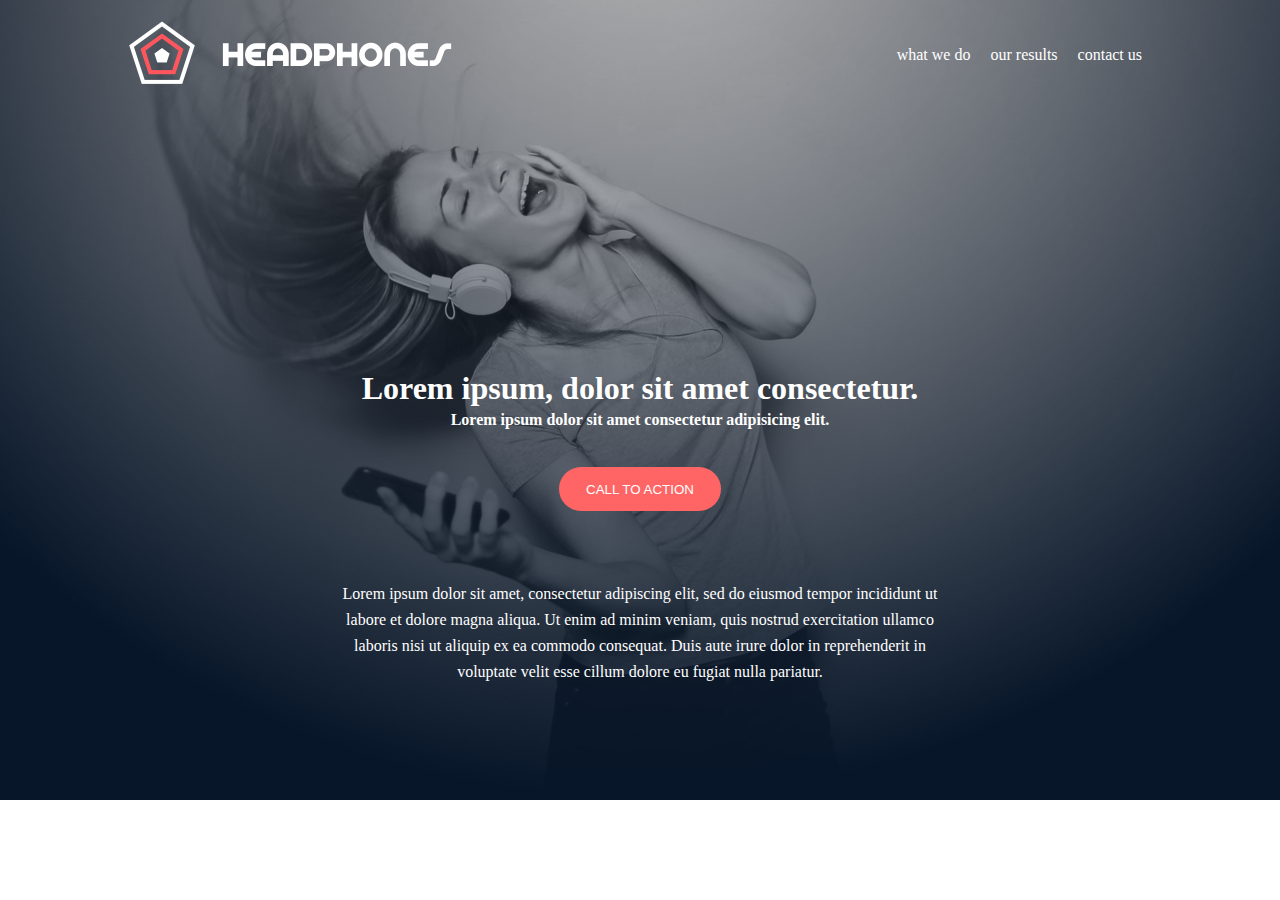
<file: headphones/0-index.html>
<!DOCTYPE html>
<html lang="en">

<head>
    <meta charset="UTF-8">
    <meta name="viewport" content="width=device-width, initial-scale=1.0">
    <title>Document</title>
    <link rel="stylesheet" href="0-styles.css">
</head>

<body class="body">
    <div class="parent-container">
        <header class="comtainer">
            <div class="headerdiv">
                <span class="headponesspan"><img src="./images/logo_headphones.png" alt=""></span>
                <span class="ulspan">
                    <ul>
                        <li><a href="#whatwedo">what we do</a></li>
                        <li><a href="#ourresults">our results</a></li>
                        <li><a href="#contactus">contact us</a></li>
                    </ul>
                </span>
            </div> <br>
            <div class="headermain">
                <h1 class="loremh1">Lorem ipsum, dolor sit amet consectetur. </h1>
                <p class="loremp">Lorem ipsum dolor sit amet consectetur adipisicing elit. </p> <br>
                <button class="callforaction">CALL TO ACTION</button>
                <p class="loremnote">Lorem ipsum dolor sit amet, consectetur adipiscing elit, sed do eiusmod tempor
                    incididunt ut <br>labore et dolore magna aliqua. Ut enim ad minim veniam, quis nostrud exercitation
                    ullamco <br>laboris nisi ut aliquip ex ea commodo consequat. Duis aute irure dolor in reprehenderit
                    in <br> voluptate velit esse cillum dolore eu fugiat nulla pariatur.</p>
            </div>
        </header>
    </div>
</body>

</html>
</file>
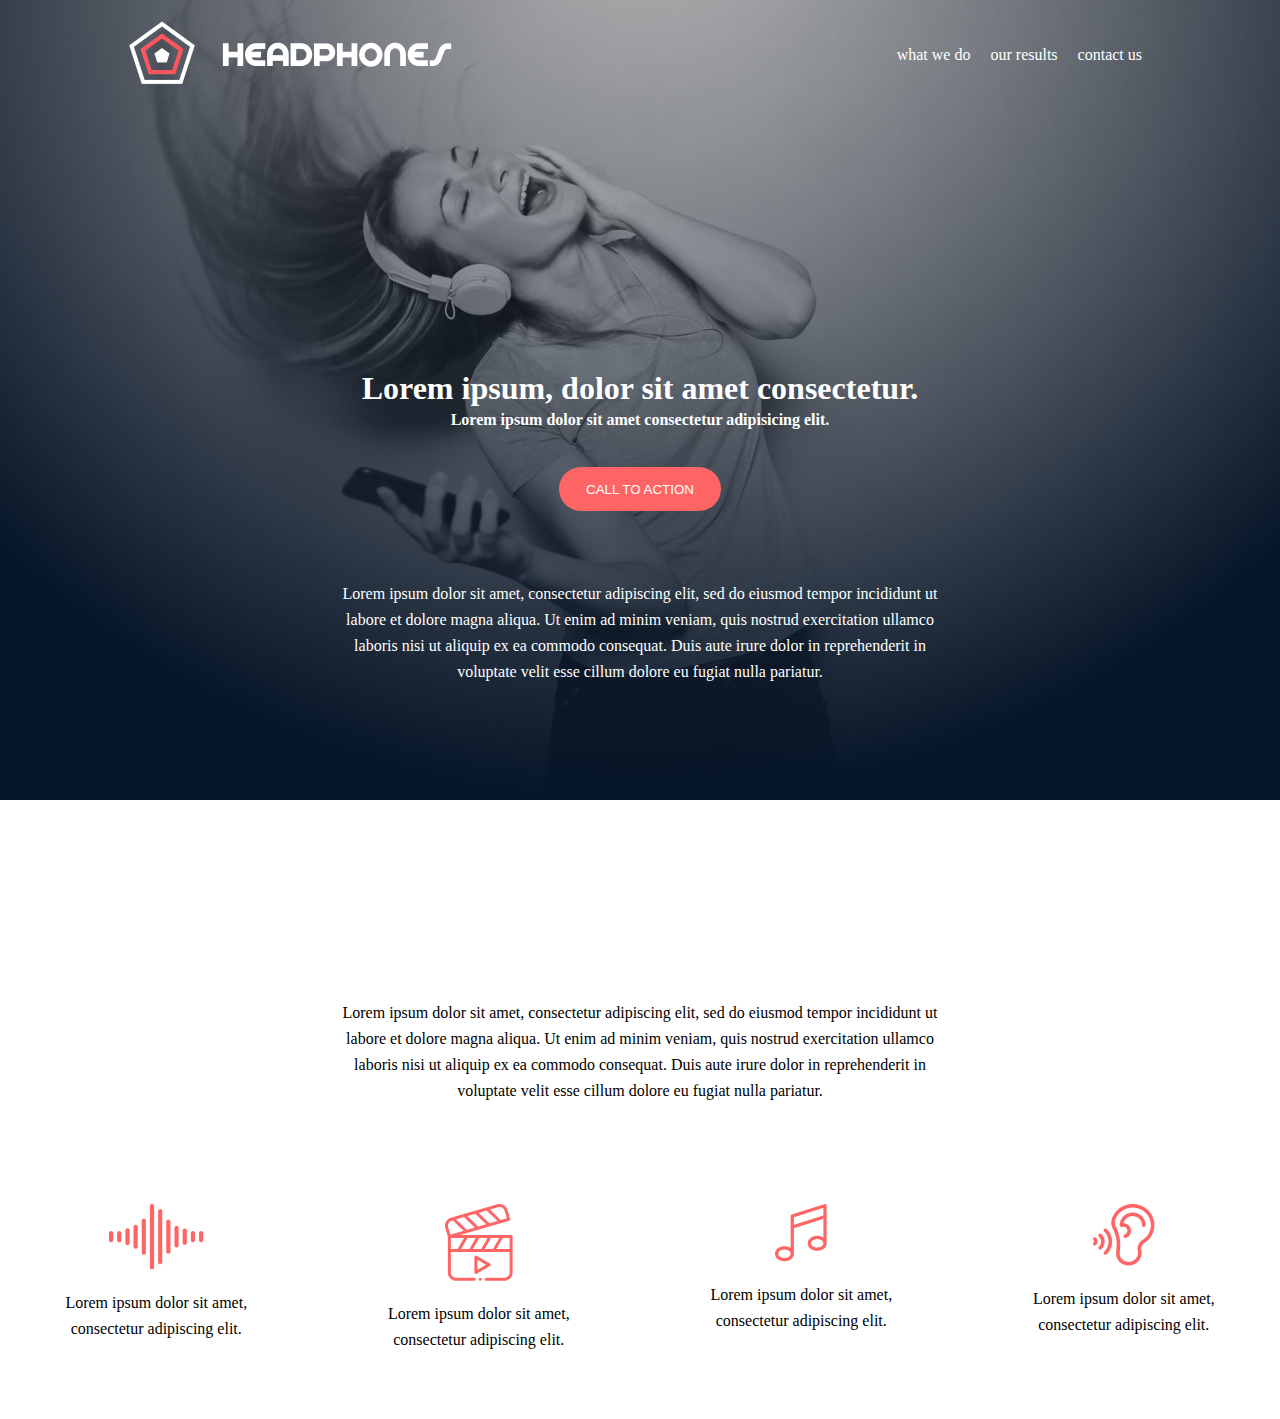
<file: headphones/1-index.html>
<!DOCTYPE html>
<html lang="en">

<head>
    <meta charset="UTF-8">
    <meta name="viewport" content="width=device-width, initial-scale=1.0">
    <title>Document</title>
    <link rel="stylesheet" href="1-styles.css">
</head>

<body class="body">
    <div class="parent-container">
        <header class="comtainer">
            <div class="headerdiv">
                <span class="headponesspan"><img src="./images/logo_headphones.png" alt=""></span>
                <span class="ulspan">
                    <ul>
                        <li><a href="#whatwedo">what we do</a></li>
                        <li><a href="#ourresults">our results</a></li>
                        <li><a href="#contactus">contact us</a></li>
                    </ul>
                </span>
            </div> <br>
            <div class="headermain">
                <h1 class="loremh1">Lorem ipsum, dolor sit amet consectetur. </h1>
                <p class="loremp">Lorem ipsum dolor sit amet consectetur adipisicing elit. </p> <br>
                <button class="callforaction">CALL TO ACTION</button>
                <p class="loremnote">Lorem ipsum dolor sit amet, consectetur adipiscing elit, sed do eiusmod tempor
                    incididunt ut <br>labore et dolore magna aliqua. Ut enim ad minim veniam, quis nostrud exercitation
                    ullamco <br>laboris nisi ut aliquip ex ea commodo consequat. Duis aute irure dolor in reprehenderit
                    in <br> voluptate velit esse cillum dolore eu fugiat nulla pariatur.</p>
            </div>
        </header>

        <section class="whatwedo" id="whatwedo">
            <p class="loremwhatwedo">Lorem ipsum dolor sit amet, consectetur adipiscing elit, sed do eiusmod tempor
                incididunt ut <br>labore et dolore magna aliqua. Ut enim ad minim veniam, quis nostrud exercitation
                ullamco <br>laboris nisi ut aliquip ex ea commodo consequat. Duis aute irure dolor in reprehenderit in
                <br> voluptate velit esse cillum dolore eu fugiat nulla pariatur.
            </p>
            <div class="imgdiv">
                <div class="imgdiv1"><img src="./images/sound-frecuency.png" alt="sound-frecuency">
                    <p>Lorem ipsum dolor sit amet,<br> consectetur adipiscing elit.</p>
                </div>
                <div class="imgdiv1"><img src="./images/video.png" alt="sound-frecuency">
                    <p>Lorem ipsum dolor sit amet,<br> consectetur adipiscing elit.</p>
                </div>
                <div class="imgdiv1"><img src="./images/music.png" alt="sound-frecuency">
                    <p>Lorem ipsum dolor sit amet,<br> consectetur adipiscing elit.</p>
                </div>
                <div class="imgdiv1"><img src="./images/hearing.png" alt="sound-frecuency">
                    <p>Lorem ipsum dolor sit amet, <br>consectetur adipiscing elit.</p>
                </div>
            </div>
        </section>
    </div>
</body>

</html>
</file>
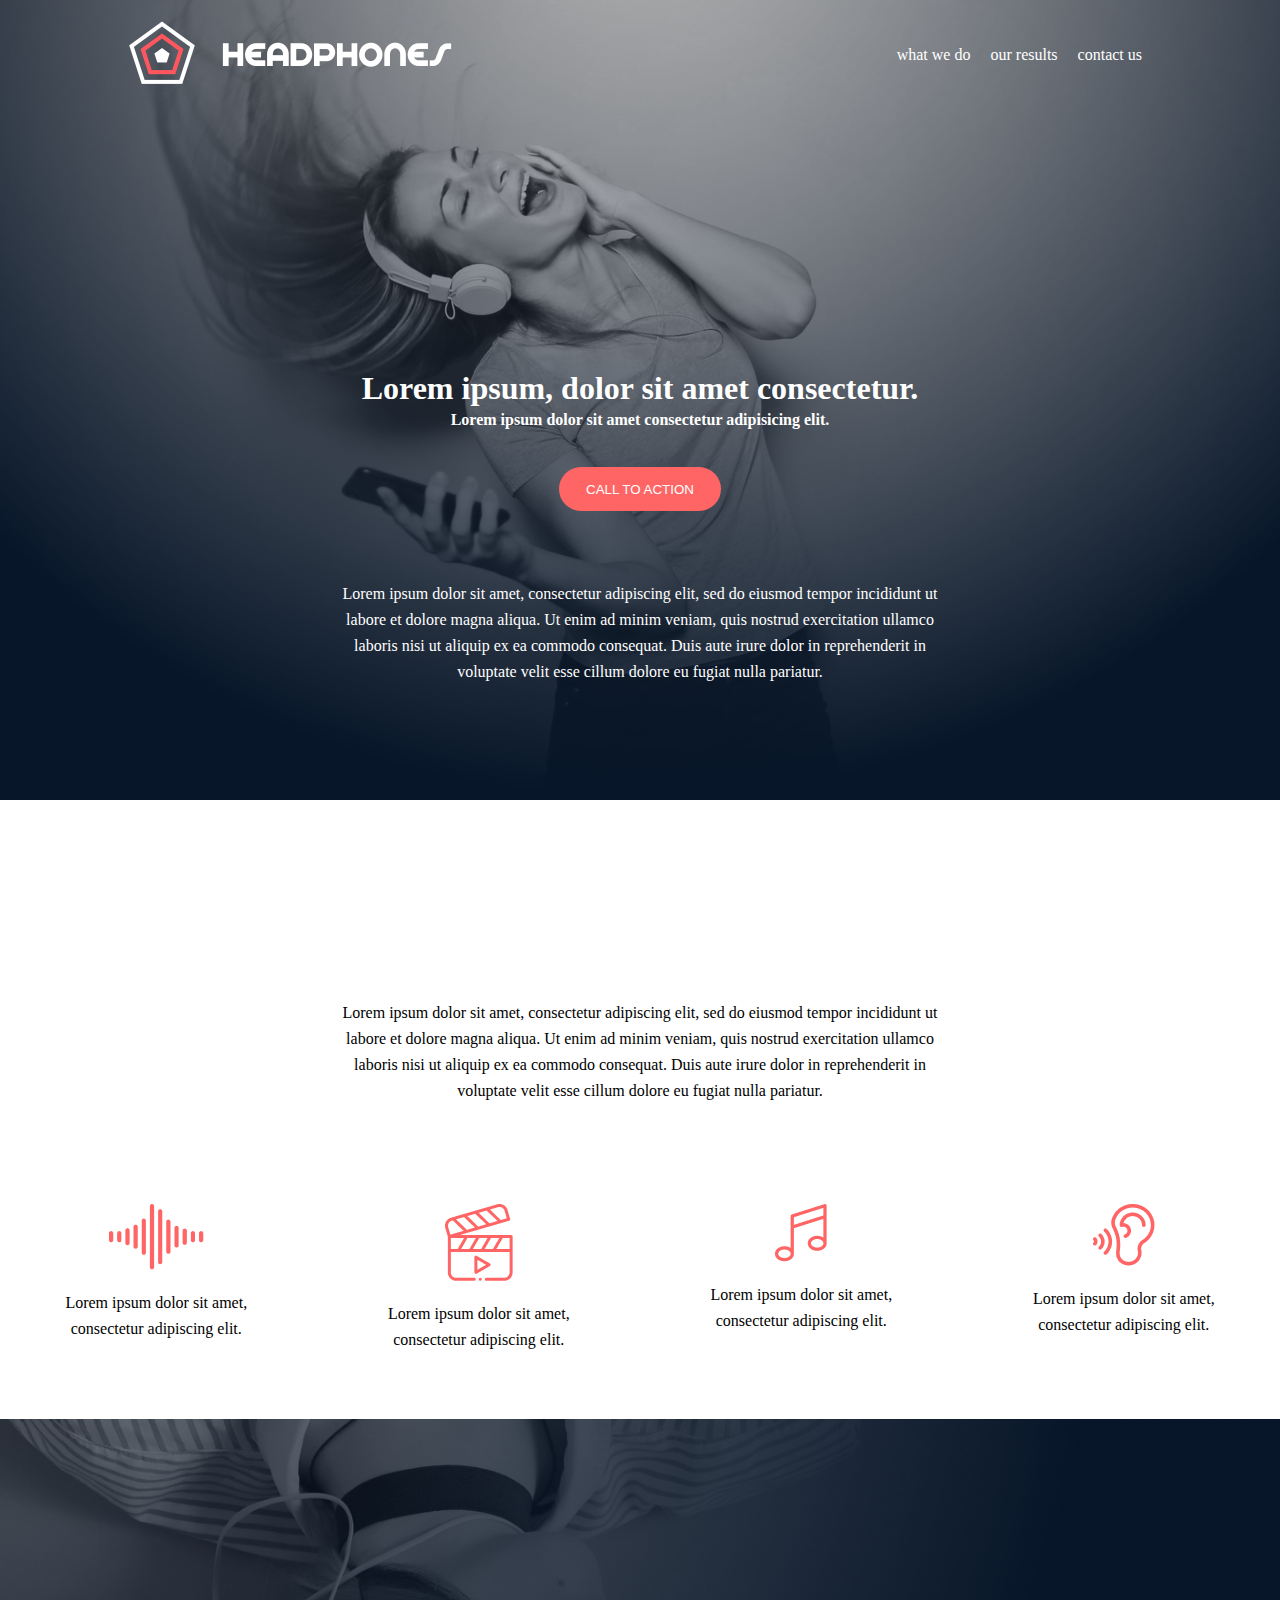
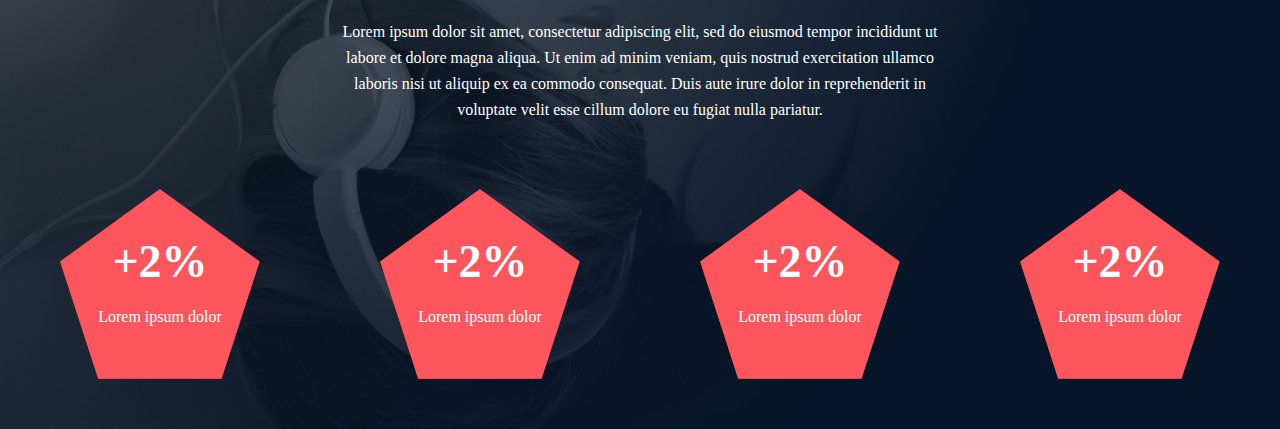
<file: headphones/2-index.html>
<!DOCTYPE html>
<html lang="en">

<head>
    <meta charset="UTF-8">
    <meta name="viewport" content="width=device-width, initial-scale=1.0">
    <title>Document</title>
    <link rel="stylesheet" href="2-styles.css">
</head>

<body class="body">
    <div class="parent-container">
        <header class="comtainer">
            <div class="headerdiv">
                <span class="headponesspan"><img src="./images/logo_headphones.png" alt=""></span>
                <span class="ulspan">
                    <ul>
                        <li><a href="#whatwedo">what we do</a></li>
                        <li><a href="#ourresults">our results</a></li>
                        <li><a href="#contactus">contact us</a></li>
                    </ul>
                </span>
            </div> <br>
            <div class="headermain">
                <h1 class="loremh1">Lorem ipsum, dolor sit amet consectetur. </h1>
                <p class="loremp">Lorem ipsum dolor sit amet consectetur adipisicing elit. </p> <br>
                <button class="callforaction">CALL TO ACTION</button>
                <p class="loremnote">Lorem ipsum dolor sit amet, consectetur adipiscing elit, sed do eiusmod tempor
                    incididunt ut <br>labore et dolore magna aliqua. Ut enim ad minim veniam, quis nostrud exercitation
                    ullamco <br>laboris nisi ut aliquip ex ea commodo consequat. Duis aute irure dolor in reprehenderit
                    in <br> voluptate velit esse cillum dolore eu fugiat nulla pariatur.</p>
            </div>
        </header>

        <section class="whatwedo" id="whatwedo">
            <p class="loremwhatwedo">Lorem ipsum dolor sit amet, consectetur adipiscing elit, sed do eiusmod tempor
                incididunt ut <br>labore et dolore magna aliqua. Ut enim ad minim veniam, quis nostrud exercitation
                ullamco <br>laboris nisi ut aliquip ex ea commodo consequat. Duis aute irure dolor in reprehenderit in
                <br> voluptate velit esse cillum dolore eu fugiat nulla pariatur.
            </p>
            <div class="imgdiv">
                <div class="imgdiv1"><img src="./images/sound-frecuency.png" alt="sound-frecuency">
                    <p>Lorem ipsum dolor sit amet,<br> consectetur adipiscing elit.</p>
                </div>
                <div class="imgdiv1"><img src="./images/video.png" alt="sound-frecuency">
                    <p>Lorem ipsum dolor sit amet,<br> consectetur adipiscing elit.</p>
                </div>
                <div class="imgdiv1"><img src="./images/music.png" alt="sound-frecuency">
                    <p>Lorem ipsum dolor sit amet,<br> consectetur adipiscing elit.</p>
                </div>
                <div class="imgdiv1"><img src="./images/hearing.png" alt="sound-frecuency">
                    <p>Lorem ipsum dolor sit amet, <br>consectetur adipiscing elit.</p>
                </div>
            </div>
        </section>
        <section class="ourresults" id="ourresults">
            <p class="results">Lorem ipsum dolor sit amet, consectetur adipiscing elit, sed do eiusmod tempor
                incididunt ut <br>labore et dolore magna aliqua. Ut enim ad minim veniam, quis nostrud exercitation
                ullamco <br>laboris nisi ut aliquip ex ea commodo consequat. Duis aute irure dolor in reprehenderit in
                <br> voluptate velit esse cillum dolore eu fugiat nulla pariatur.
            </p>
            <div class="shape">
                <div class="shape1 shapes"> <h1>+2%</h1>
                    <p class="shape1p">Lorem ipsum dolor</p>
                </div>
                <div class="shape2 shapes"> <h1>+2%</h1>
                    <p>Lorem ipsum dolor</p>
                </div>
                <div class="shape3 shapes"> <h1>+2%</h1>
                    <p>Lorem ipsum dolor</p>
                </div>
                <div class="shape4 shapes"> <h1>+2%</h1>
                    <p>Lorem ipsum dolor</p>
                </div>
            </div>
        </section>
    </div>
</body>

</html>
</file>
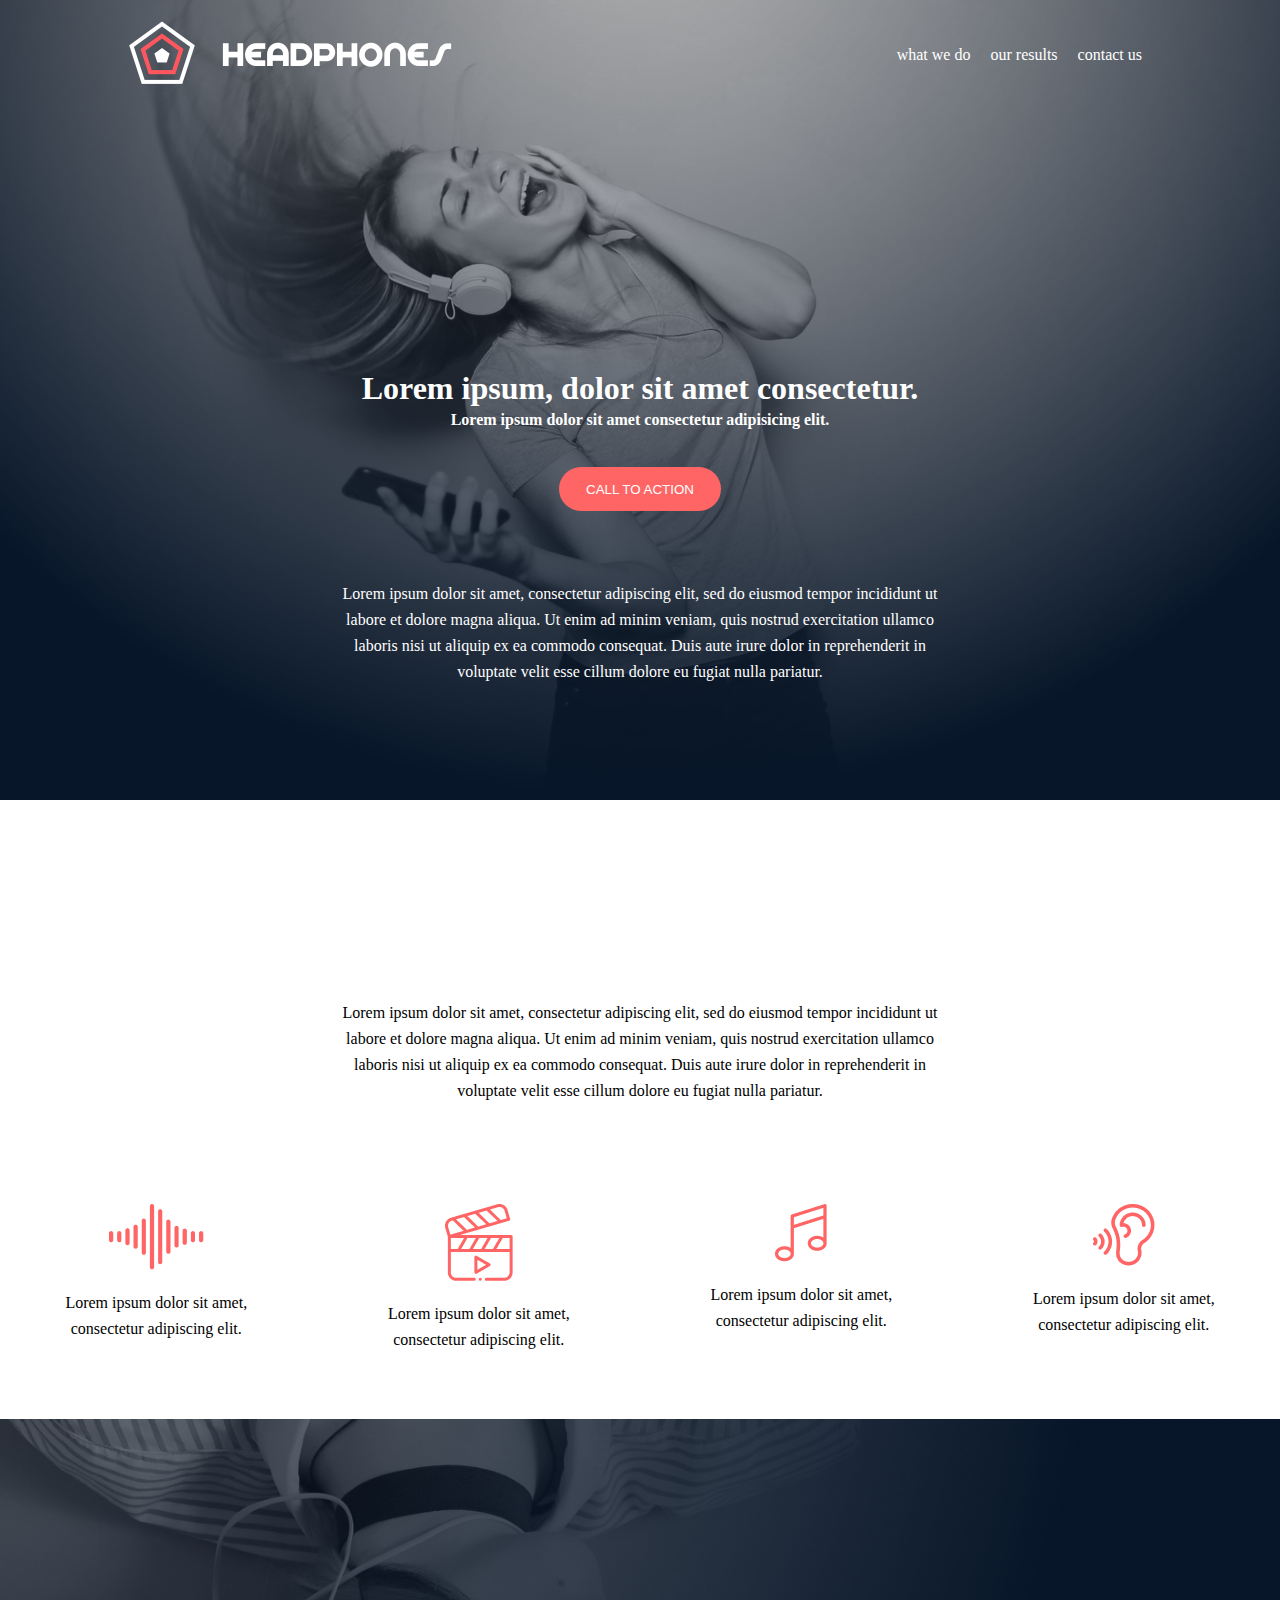
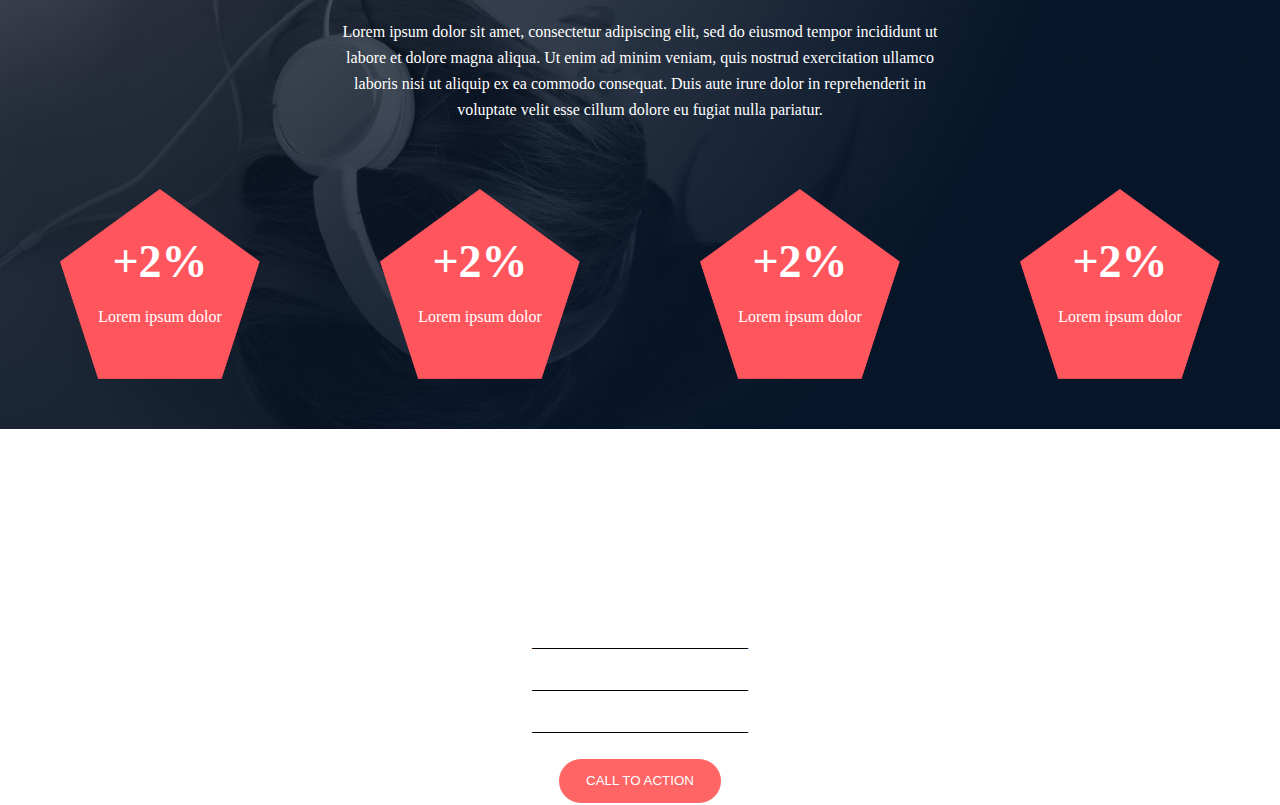
<file: headphones/3-index.html>
<!DOCTYPE html>
<html lang="en">

<head>
    <meta charset="UTF-8">
    <meta name="viewport" content="width=device-width, initial-scale=1.0">
    <title>Document</title>
    <link rel="stylesheet" href="3-styles.css">
</head>

<body class="body">
    <div class="parent-container">
        <header class="comtainer">
            <div class="headerdiv">
                <span class="headponesspan"><img src="./images/logo_headphones.png" alt=""></span>
                <span class="ulspan">
                    <ul>
                        <li><a href="#whatwedo">what we do</a></li>
                        <li><a href="#ourresults">our results</a></li>
                        <li><a href="#contactus">contact us</a></li>
                    </ul>
                </span>
            </div> <br>
            <div class="headermain">
                <h1 class="loremh1">Lorem ipsum, dolor sit amet consectetur. </h1>
                <p class="loremp">Lorem ipsum dolor sit amet consectetur adipisicing elit. </p> <br>
                <button class="callforaction">CALL TO ACTION</button>
                <p class="loremnote">Lorem ipsum dolor sit amet, consectetur adipiscing elit, sed do eiusmod tempor
                    incididunt ut <br>labore et dolore magna aliqua. Ut enim ad minim veniam, quis nostrud exercitation
                    ullamco <br>laboris nisi ut aliquip ex ea commodo consequat. Duis aute irure dolor in reprehenderit
                    in <br> voluptate velit esse cillum dolore eu fugiat nulla pariatur.</p>
            </div>
        </header>

        <section class="whatwedo">
            <p class="loremwhatwedo">Lorem ipsum dolor sit amet, consectetur adipiscing elit, sed do eiusmod tempor
                incididunt ut <br>labore et dolore magna aliqua. Ut enim ad minim veniam, quis nostrud exercitation
                ullamco <br>laboris nisi ut aliquip ex ea commodo consequat. Duis aute irure dolor in reprehenderit in
                <br> voluptate velit esse cillum dolore eu fugiat nulla pariatur.
            </p>
            <div class="imgdiv">
                <div class="imgdiv1"><img src="./images/sound-frecuency.png" alt="sound-frecuency">
                    <p>Lorem ipsum dolor sit amet,<br> consectetur adipiscing elit.</p>
                </div>
                <div class="imgdiv1"><img src="./images/video.png" alt="sound-frecuency">
                    <p>Lorem ipsum dolor sit amet,<br> consectetur adipiscing elit.</p>
                </div>
                <div class="imgdiv1"><img src="./images/music.png" alt="sound-frecuency">
                    <p>Lorem ipsum dolor sit amet,<br> consectetur adipiscing elit.</p>
                </div>
                <div class="imgdiv1"><img src="./images/hearing.png" alt="sound-frecuency">
                    <p>Lorem ipsum dolor sit amet, <br>consectetur adipiscing elit.</p>
                </div>
            </div>
        </section>
        <section class="ourresults">
            <p class="results">Lorem ipsum dolor sit amet, consectetur adipiscing elit, sed do eiusmod tempor
                incididunt ut <br>labore et dolore magna aliqua. Ut enim ad minim veniam, quis nostrud exercitation
                ullamco <br>laboris nisi ut aliquip ex ea commodo consequat. Duis aute irure dolor in reprehenderit in
                <br> voluptate velit esse cillum dolore eu fugiat nulla pariatur.
            </p>
            <div class="shape">
                <div class="shape1 shapes"> <h1>+2%</h1>
                    <p class="shape1p">Lorem ipsum dolor</p>
                </div>
                <div class="shape2 shapes"> <h1>+2%</h1>
                    <p>Lorem ipsum dolor</p>
                </div>
                <div class="shape3 shapes"> <h1>+2%</h1>
                    <p>Lorem ipsum dolor</p>
                </div>
                <div class="shape4 shapes"> <h1>+2%</h1>
                    <p>Lorem ipsum dolor</p>
                </div>
            </div>
        </section>
        <section class="contactus" id="contactus">
            <div class="line">
             <p>___________________________</p>
             <p>___________________________</p>
             <p>___________________________</p>

             <button class="actionbtn">CALL TO ACTION</button>
            </div>
        </section>
    </div>
</body>

</html>
</file>
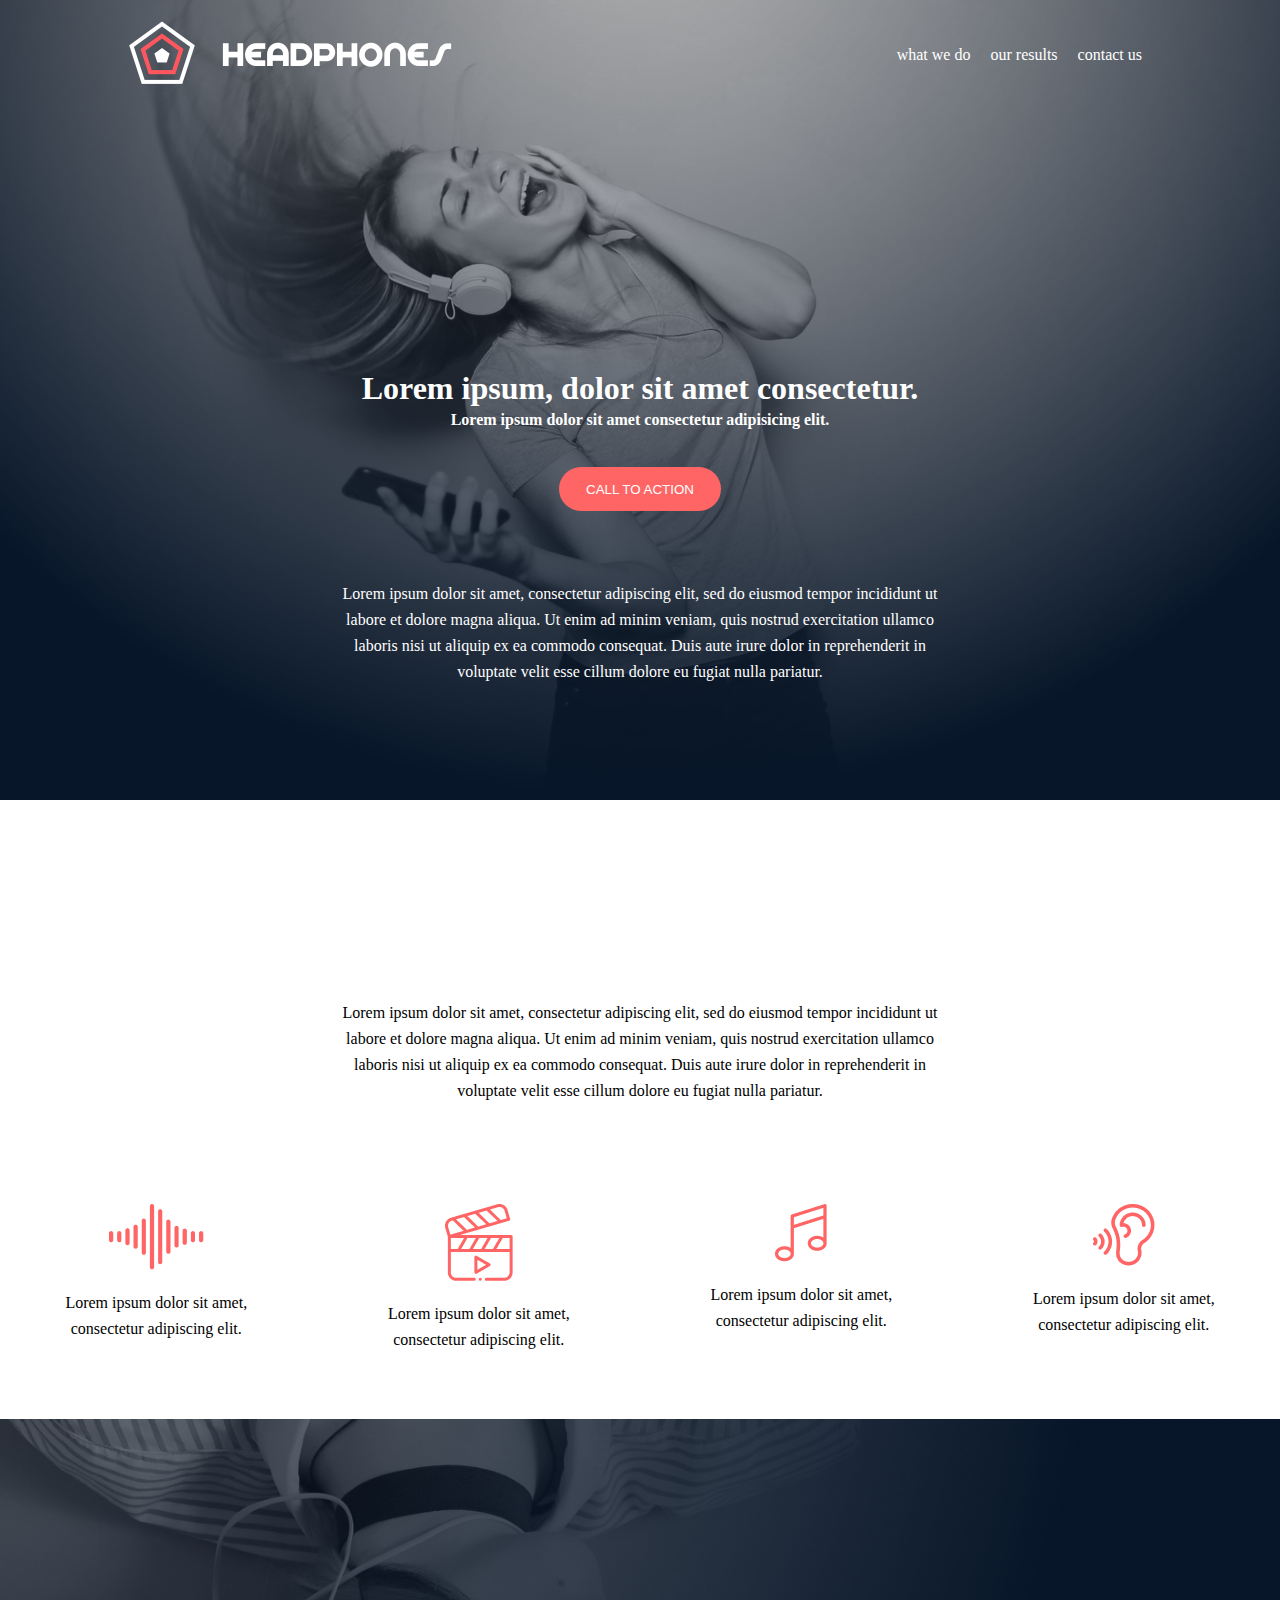
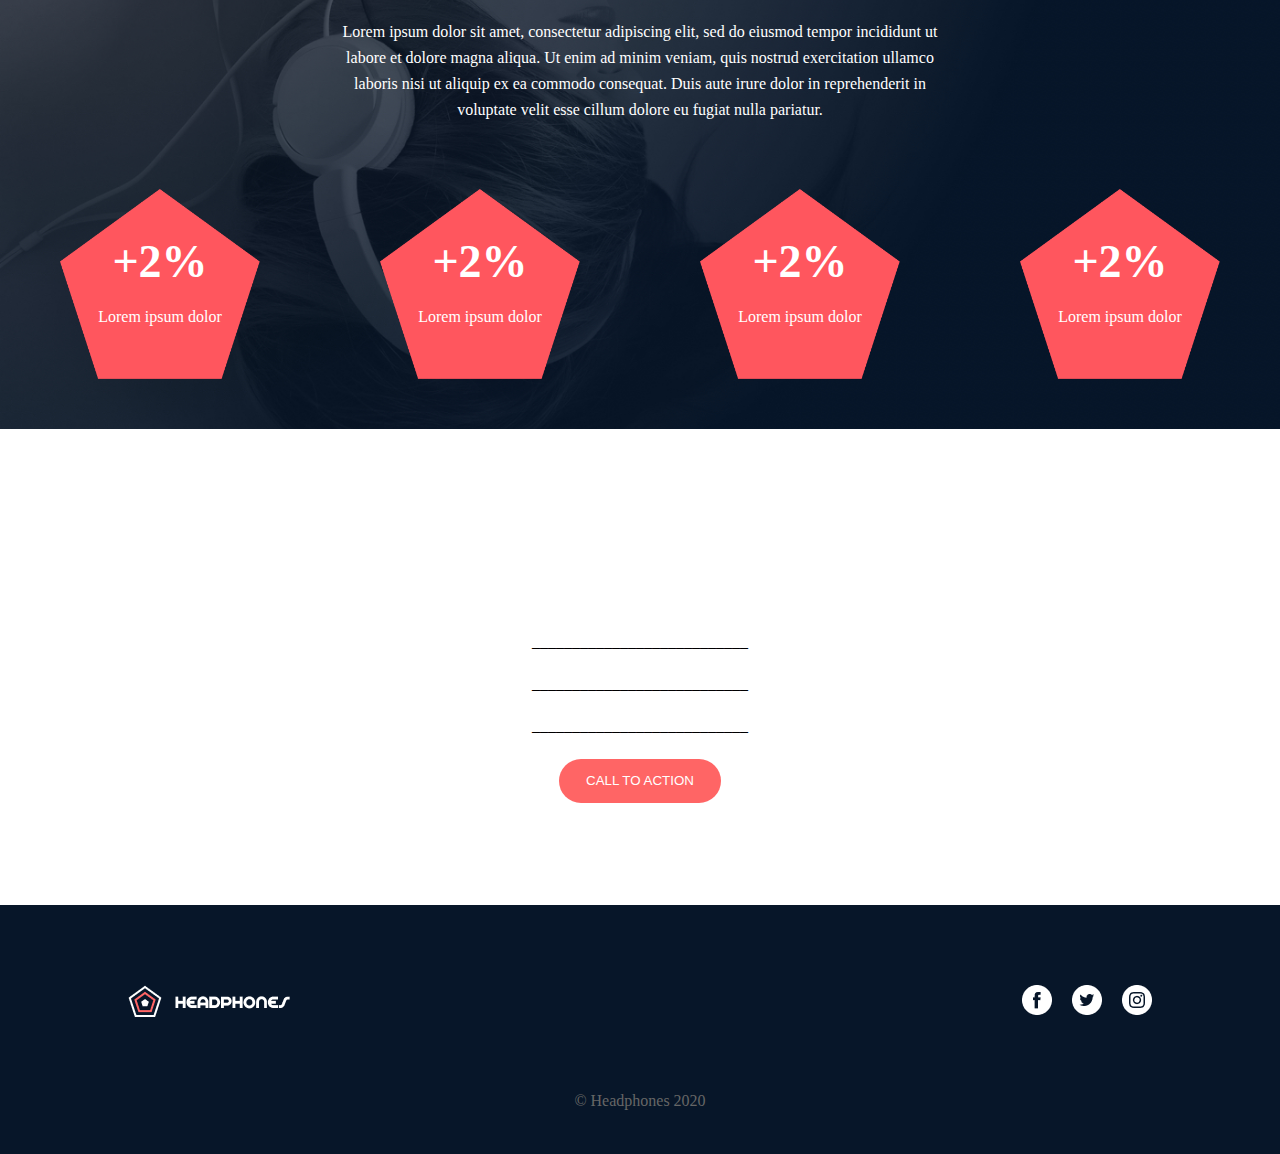
<file: headphones/4-index.html>
<!DOCTYPE html>
<html lang="en">

<head>
    <meta charset="UTF-8">
    <meta name="viewport" content="width=device-width, initial-scale=1.0">
    <title>Document</title>
    <link rel="stylesheet" href="4-styles.css">
</head>

<body class="body">
    <div class="parent-container">
        <header class="comtainer">
            <div class="headerdiv">
                <span class="headponesspan"><img src="./images/logo_headphones.png" alt=""></span>
                <span class="ulspan">
                    <ul>
                        <li><a href="#whatwedo">what we do</a></li>
                        <li><a href="#ourresults">our results</a></li>
                        <li><a href="#contactus">contact us</a></li>
                    </ul>
                </span>
            </div> <br>
            <div class="headermain">
                <h1 class="loremh1">Lorem ipsum, dolor sit amet consectetur. </h1>
                <p class="loremp">Lorem ipsum dolor sit amet consectetur adipisicing elit. </p> <br>
                <button class="callforaction">CALL TO ACTION</button>
                <p class="loremnote">Lorem ipsum dolor sit amet, consectetur adipiscing elit, sed do eiusmod tempor
                    incididunt ut <br>labore et dolore magna aliqua. Ut enim ad minim veniam, quis nostrud exercitation
                    ullamco <br>laboris nisi ut aliquip ex ea commodo consequat. Duis aute irure dolor in reprehenderit
                    in <br> voluptate velit esse cillum dolore eu fugiat nulla pariatur.</p>
            </div>
        </header>
        <main>
            <section class="whatwedo" id="whatwedo">
                <p class="loremwhatwedo">Lorem ipsum dolor sit amet, consectetur adipiscing elit, sed do eiusmod tempor
                    incididunt ut <br>labore et dolore magna aliqua. Ut enim ad minim veniam, quis nostrud exercitation
                    ullamco <br>laboris nisi ut aliquip ex ea commodo consequat. Duis aute irure dolor in reprehenderit
                    in
                    <br> voluptate velit esse cillum dolore eu fugiat nulla pariatur.
                </p>
                <div class="imgdiv">
                    <div class="imgdiv1"><img src="./images/sound-frecuency.png" alt="sound-frecuency">
                        <p>Lorem ipsum dolor sit amet,<br> consectetur adipiscing elit.</p>
                    </div>
                    <div class="imgdiv1"><img src="./images/video.png" alt="sound-frecuency">
                        <p>Lorem ipsum dolor sit amet,<br> consectetur adipiscing elit.</p>
                    </div>
                    <div class="imgdiv1"><img src="./images/music.png" alt="sound-frecuency">
                        <p>Lorem ipsum dolor sit amet,<br> consectetur adipiscing elit.</p>
                    </div>
                    <div class="imgdiv1"><img src="./images/hearing.png" alt="sound-frecuency">
                        <p>Lorem ipsum dolor sit amet, <br>consectetur adipiscing elit.</p>
                    </div>
                </div>
            </section>
            <section class="ourresults" id="ourresults">
                <p class="results">Lorem ipsum dolor sit amet, consectetur adipiscing elit, sed do eiusmod tempor
                    incididunt ut <br>labore et dolore magna aliqua. Ut enim ad minim veniam, quis nostrud exercitation
                    ullamco <br>laboris nisi ut aliquip ex ea commodo consequat. Duis aute irure dolor in reprehenderit
                    in
                    <br> voluptate velit esse cillum dolore eu fugiat nulla pariatur.
                </p>
                <div class="shape">
                    <div class="shape1 shapes">
                        <h1>+2%</h1>
                        <p class="shape1p">Lorem ipsum dolor</p>
                    </div>
                    <div class="shape2 shapes">
                        <h1>+2%</h1>
                        <p>Lorem ipsum dolor</p>
                    </div>
                    <div class="shape3 shapes">
                        <h1>+2%</h1>
                        <p>Lorem ipsum dolor</p>
                    </div>
                    <div class="shape4 shapes">
                        <h1>+2%</h1>
                        <p>Lorem ipsum dolor</p>
                    </div>
                </div>
            </section>
            <section class="contactus" id="contactus">
                <div class="line">
                    <p>___________________________</p>
                    <p>___________________________</p>
                    <p>___________________________</p>

                    <button class="actionbtn">CALL TO ACTION</button>
                </div>
            </section>
        </main>
        <footer class="footer">
            <div class="footerdiv">
                <div class="footerlogo"><img src="./images/logo.png" alt="Logo"></div>
                <div class="footerlogo"><img src="./images/social_icons.png" alt="SOcial Icon"></div>
            </div>
            <div class="copywrite">
                <p>© Headphones 2020</p>
            </div>
        </footer>
    </div>
</body>

</html>
</file>
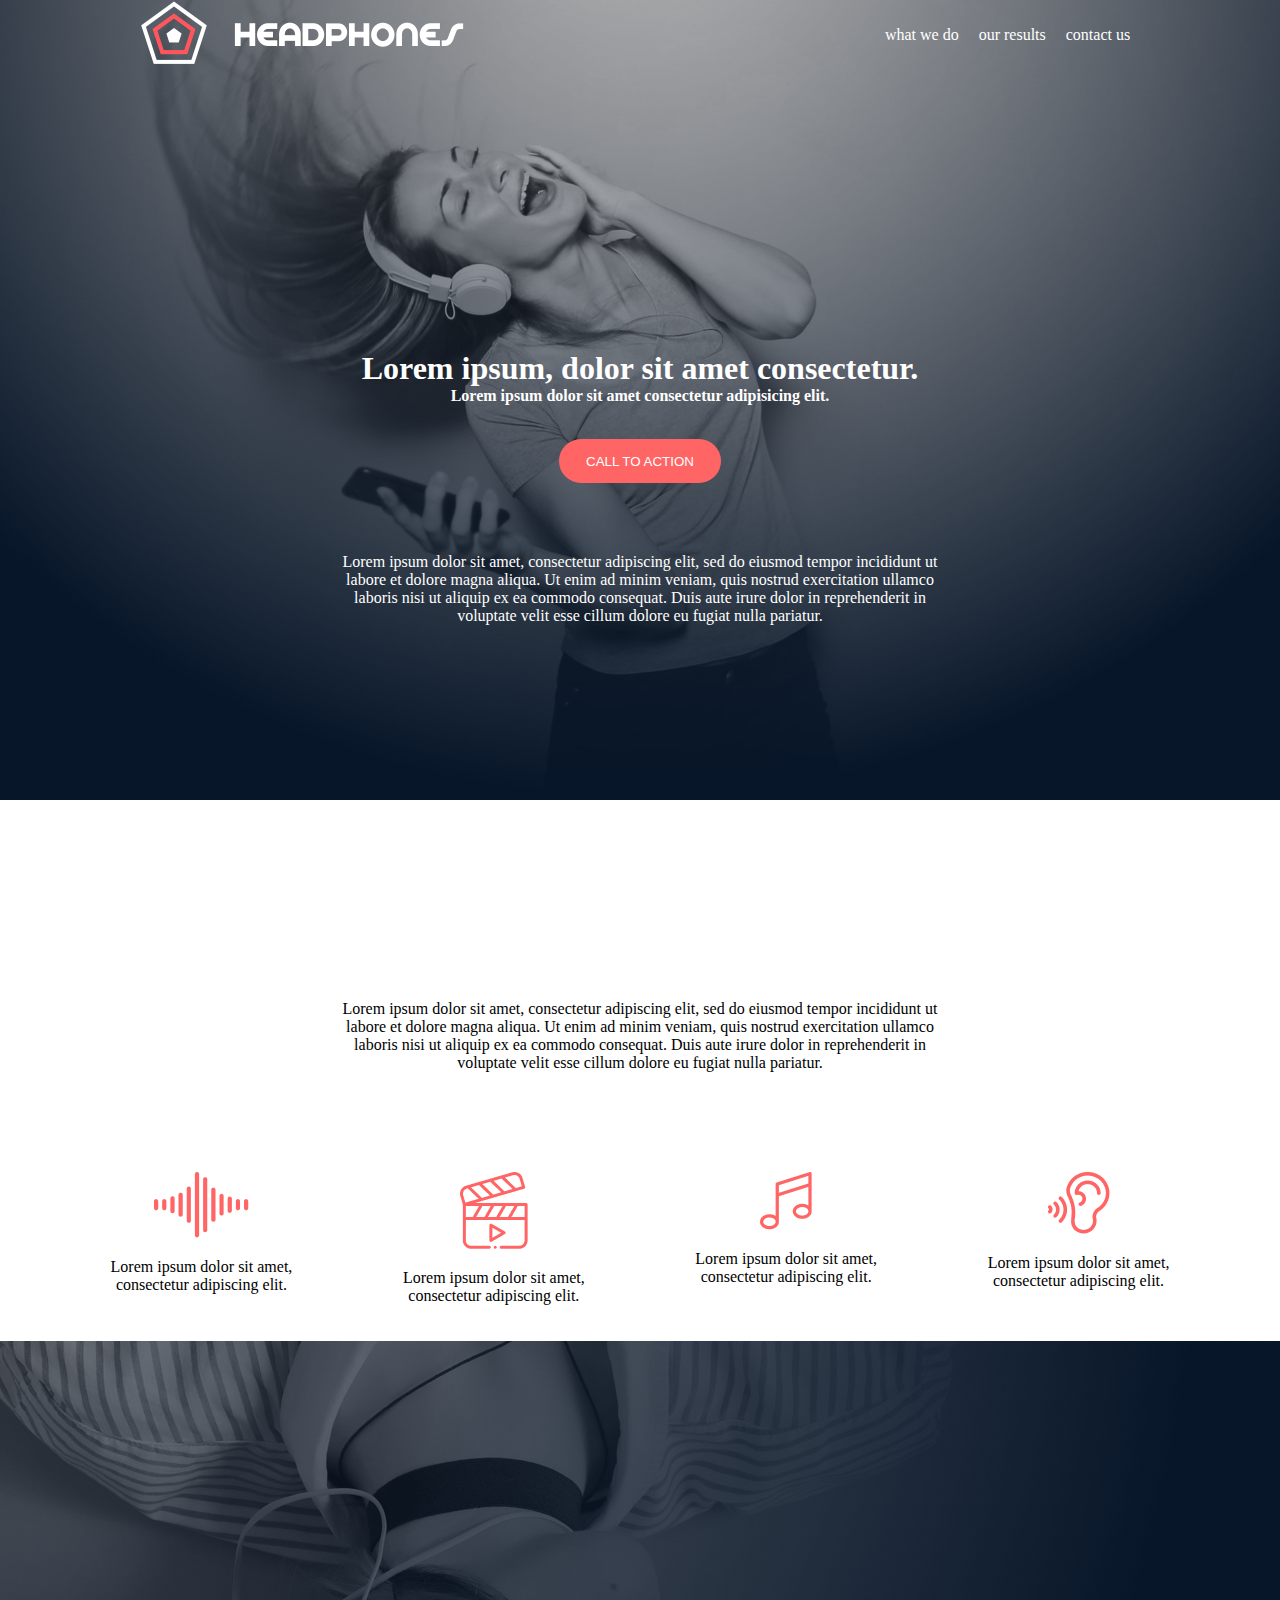
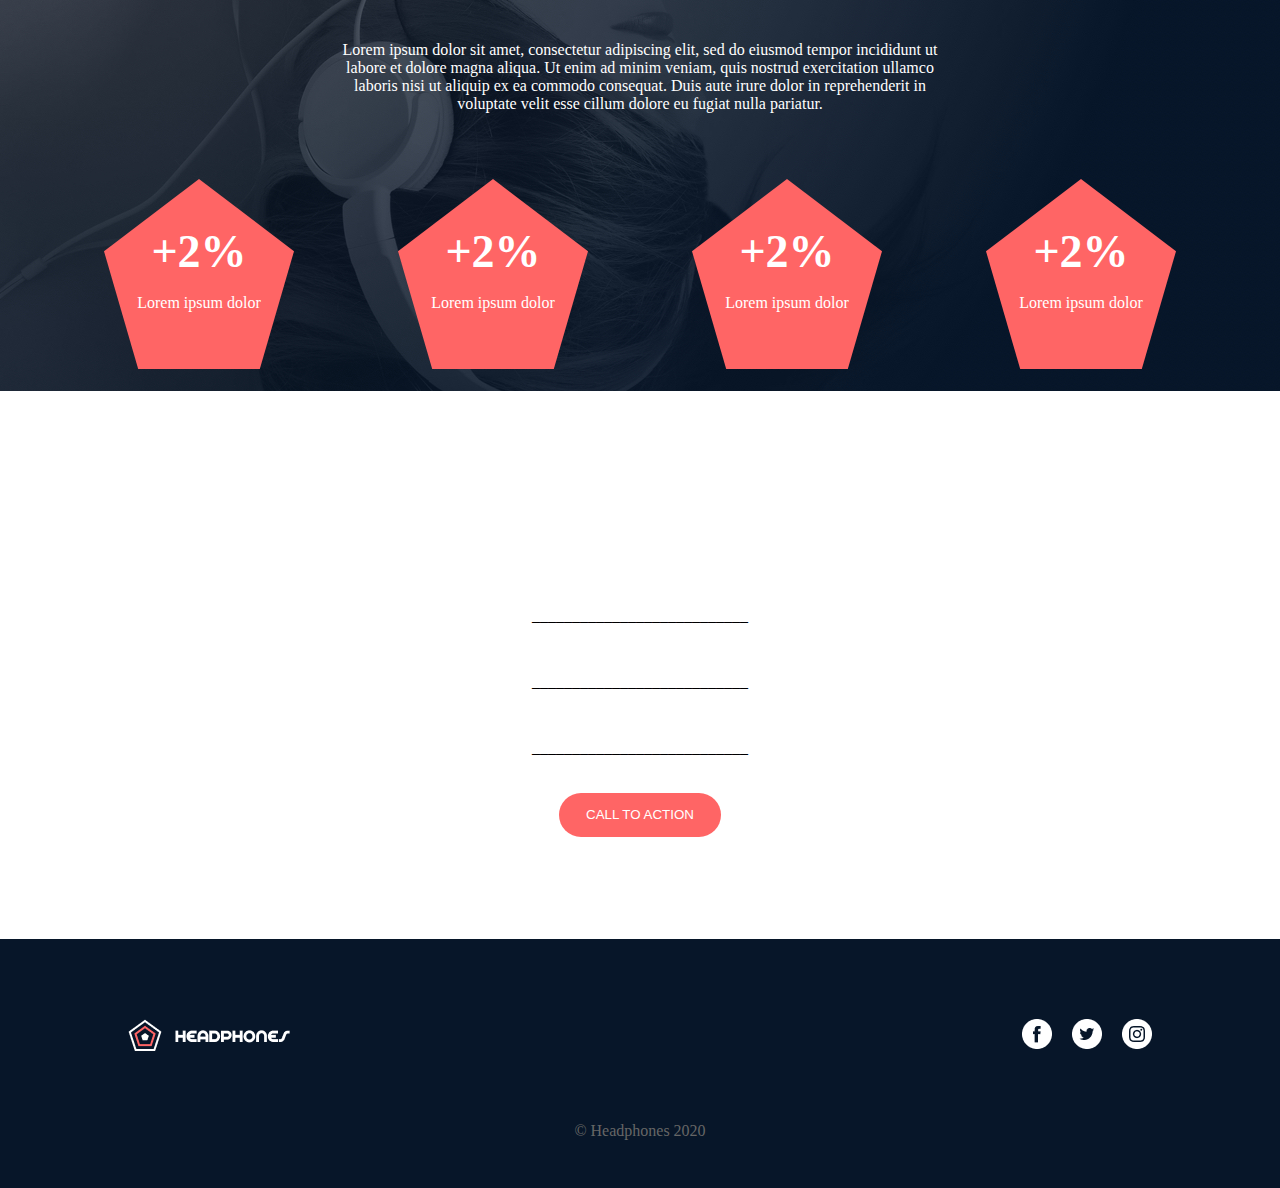
<file: headphones/6-index.html>
<!DOCTYPE html>
<html lang="en">

<head>
    <meta charset="UTF-8">
    <meta name="viewport" content="width=device-width, initial-scale=1.0">
    <title>Document</title>
    <link rel="stylesheet" href="6-styles.css">
</head>

<body class="body">
    <div class="parent-container">
        <header class="comtainer">
            <div class="headerdiv">
                <span class="headponesspan"><img src="./images/logo_headphones.png" alt=""></span>
                <span class="ulspan">
                    <ul>
                        <li><a href="#whatwedo">what we do</a></li>
                        <li><a href="#ourresults">our results</a></li>
                        <li><a href="#contactus">contact us</a></li>
                    </ul>
                </span>
            </div> <br>
            <div class="headermain">
                <h1 class="loremh1">Lorem ipsum, dolor sit amet consectetur. </h1>
                <p class="loremp">Lorem ipsum dolor sit amet consectetur adipisicing elit. </p> <br>
                <button class="callforaction">CALL TO ACTION</button>
                <p class="loremnote">Lorem ipsum dolor sit amet, consectetur adipiscing elit, sed do eiusmod tempor
                    incididunt ut <br>labore et dolore magna aliqua. Ut enim ad minim veniam, quis nostrud exercitation
                    ullamco <br>laboris nisi ut aliquip ex ea commodo consequat. Duis aute irure dolor in reprehenderit
                    in <br> voluptate velit esse cillum dolore eu fugiat nulla pariatur.</p>
            </div>
        </header>
        <main>
            <section class="whatwedo" id="whatwedo">
                <p class="loremwhatwedo">Lorem ipsum dolor sit amet, consectetur adipiscing elit, sed do eiusmod tempor
                    incididunt ut <br>labore et dolore magna aliqua. Ut enim ad minim veniam, quis nostrud exercitation
                    ullamco <br>laboris nisi ut aliquip ex ea commodo consequat. Duis aute irure dolor in reprehenderit
                    in
                    <br> voluptate velit esse cillum dolore eu fugiat nulla pariatur.
                </p>
                <div class="imgdiv">
                    <div class="imgdiv1"><img src="./images/sound-frecuency.png" alt="sound-frecuency">
                        <p>Lorem ipsum dolor sit amet,<br> consectetur adipiscing elit.</p>
                    </div>
                    <div class="imgdiv1"><img src="./images/video.png" alt="sound-frecuency">
                        <p>Lorem ipsum dolor sit amet,<br> consectetur adipiscing elit.</p>
                    </div>
                    <div class="imgdiv1"><img src="./images/music.png" alt="sound-frecuency">
                        <p>Lorem ipsum dolor sit amet,<br> consectetur adipiscing elit.</p>
                    </div>
                    <div class="imgdiv1"><img src="./images/hearing.png" alt="sound-frecuency">
                        <p>Lorem ipsum dolor sit amet, <br>consectetur adipiscing elit.</p>
                    </div>
                </div>
            </section>
            <section class="ourresults" id="ourresults">
                <p class="results">Lorem ipsum dolor sit amet, consectetur adipiscing elit, sed do eiusmod tempor
                    incididunt ut <br>labore et dolore magna aliqua. Ut enim ad minim veniam, quis nostrud exercitation
                    ullamco <br>laboris nisi ut aliquip ex ea commodo consequat. Duis aute irure dolor in reprehenderit
                    in
                    <br> voluptate velit esse cillum dolore eu fugiat nulla pariatur.
                </p>
                <div class="shape">
                    <div class="shape1 shapes pentagon">
                        <h1>+2%</h1>
                        <p class="shape1p">Lorem ipsum dolor</p>
                    </div>
                    <div class="shape2 shapes pentagon">
                        <h1>+2%</h1>
                        <p>Lorem ipsum dolor</p>
                    </div>
                    <div class="shape3 shapes pentagon">
                        <h1>+2%</h1>
                        <p>Lorem ipsum dolor</p>
                    </div>
                    <div class="shape4 shapes pentagon">
                        <h1>+2%</h1>
                        <p>Lorem ipsum dolor</p>
                    </div>
                </div>
            </section>
            <section class="contactus" id="contactus">
                <div class="line">
                    <p>___________________________</p>
                    <p>___________________________</p>
                    <p>___________________________</p>

                    <button class="actionbtn">CALL TO ACTION</button>
                </div>
            </section>
        </main>
        <footer class="footer">
            <div class="footerdiv">
                <div class="footerlogo"><img src="./images/logo.png" alt="Logo"></div>
                <div class="footerlogo"><img src="./images/social_icons.png" alt="SOcial Icon"></div>
            </div>
            <div class="copywrite">
                <p>© Headphones 2020</p>
            </div>
        </footer>
    </div>
</body>

</html>
</file>
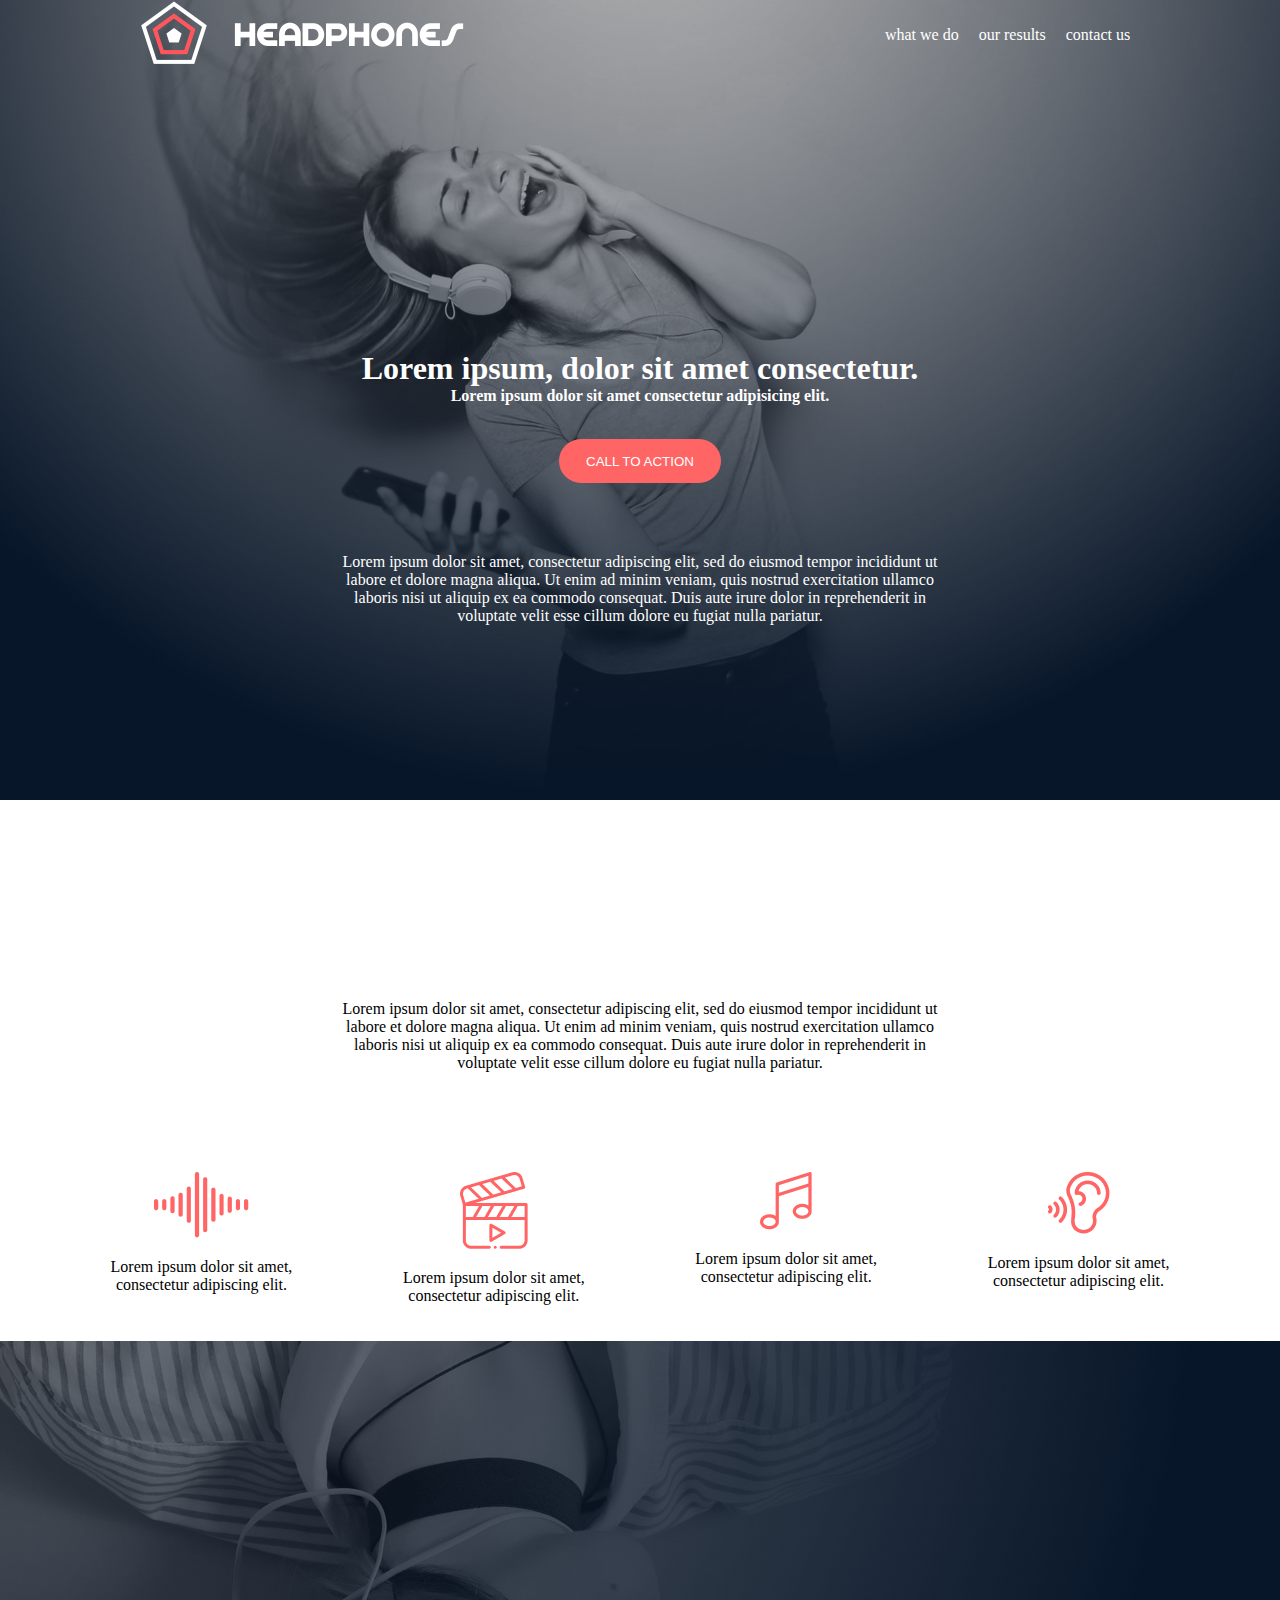
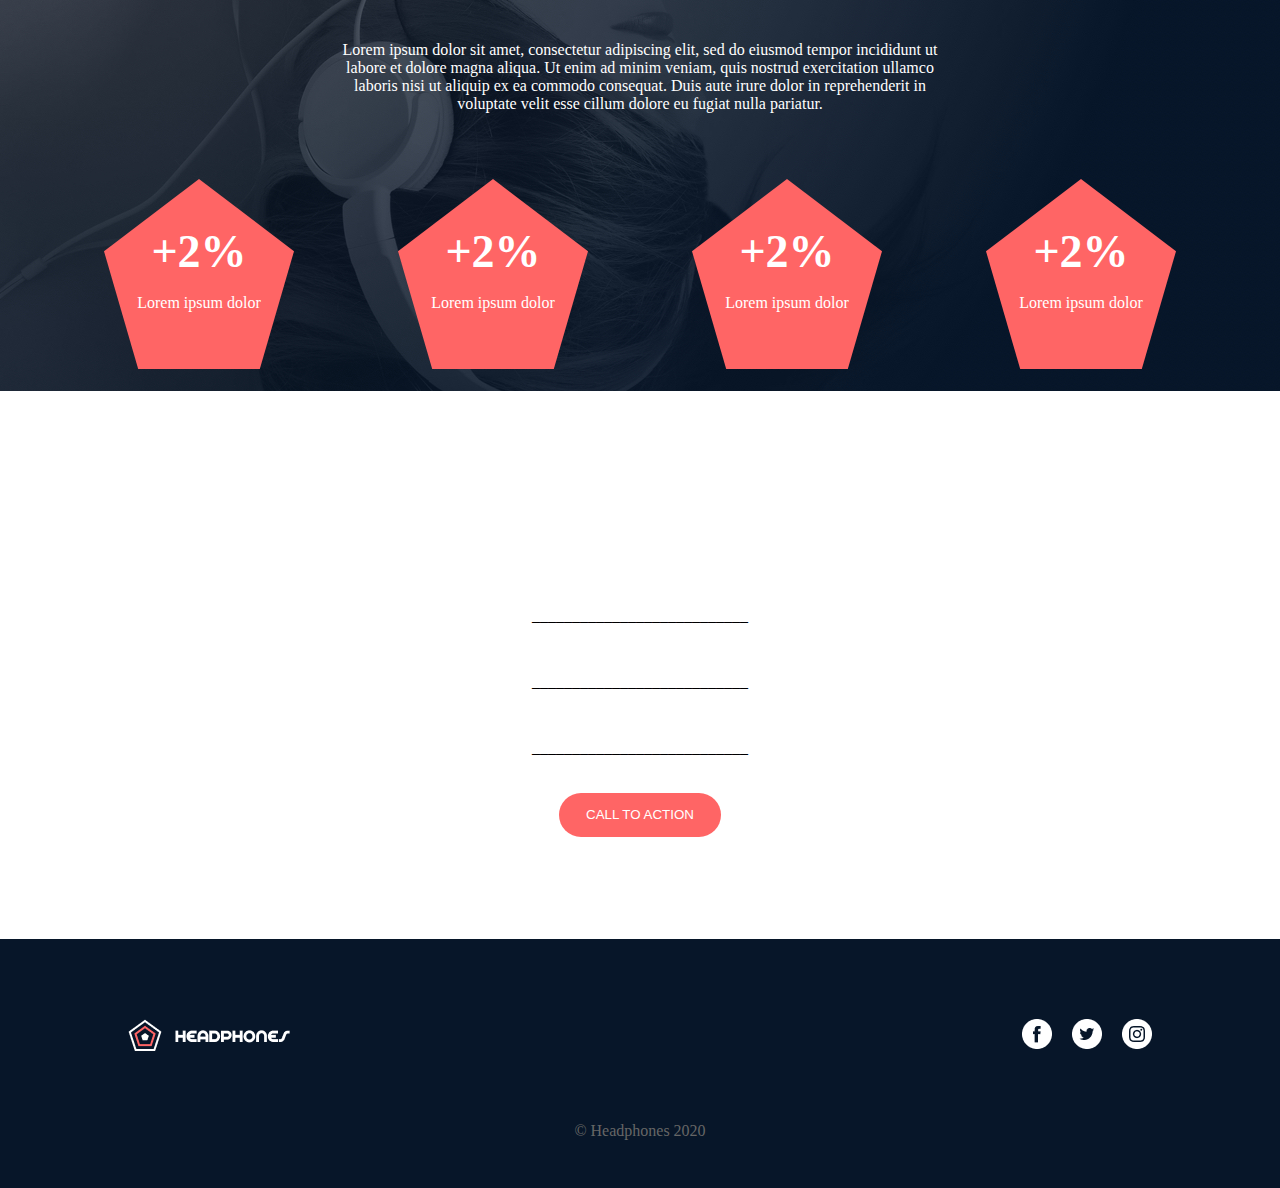
<file: headphones/7-index.html>
<!DOCTYPE html>
<html lang="en">

<head>
    <meta charset="UTF-8">
    <meta name="viewport" content="width=device-width, initial-scale=1.0">
    <title>Document</title>
    <link rel="stylesheet" href="7-styles.css">
</head>

<body class="body">
    <div class="parent-container">
        <header class="comtainer">
            <div class="headerdiv">
                <span class="headponesspan"><img src="./images/logo_headphones.png" alt=""></span>
                <span class="ulspan">
                    <ul>
                        <li><a href="#whatwedo">what we do</a></li>
                        <li> <a href="#ourresults">our results</a></li>
                        <li><a href="#contactus">contact us</a></li>
                    </ul>
                </span>
            </div> <br>
            <div class="headermain">
                <h1 class="loremh1">Lorem ipsum, dolor sit amet consectetur. </h1>
                <p class="loremp">Lorem ipsum dolor sit amet consectetur adipisicing elit. </p> <br>
                <button class="callforaction">CALL TO ACTION</button>
                <p class="loremnote">Lorem ipsum dolor sit amet, consectetur adipiscing elit, sed do eiusmod tempor
                    incididunt ut <br>labore et dolore magna aliqua. Ut enim ad minim veniam, quis nostrud exercitation
                    ullamco <br>laboris nisi ut aliquip ex ea commodo consequat. Duis aute irure dolor in reprehenderit
                    in <br> voluptate velit esse cillum dolore eu fugiat nulla pariatur.</p>
            </div>
        </header>
        <main>
            <section class="whatwedo" id="whatwedo">
                <p class="loremwhatwedo">Lorem ipsum dolor sit amet, consectetur adipiscing elit, sed do eiusmod tempor
                    incididunt ut <br>labore et dolore magna aliqua. Ut enim ad minim veniam, quis nostrud exercitation
                    ullamco <br>laboris nisi ut aliquip ex ea commodo consequat. Duis aute irure dolor in reprehenderit
                    in
                    <br> voluptate velit esse cillum dolore eu fugiat nulla pariatur.
                </p>
                <div class="imgdiv">
                    <div class="imgdiv1"><img src="./images/sound-frecuency.png" alt="sound-frecuency">
                        <p>Lorem ipsum dolor sit amet,<br> consectetur adipiscing elit.</p>
                    </div>
                    <div class="imgdiv1"><img src="./images/video.png" alt="sound-frecuency">
                        <p>Lorem ipsum dolor sit amet,<br> consectetur adipiscing elit.</p>
                    </div>
                    <div class="imgdiv1"><img src="./images/music.png" alt="sound-frecuency">
                        <p>Lorem ipsum dolor sit amet,<br> consectetur adipiscing elit.</p>
                    </div>
                    <div class="imgdiv1"><img src="./images/hearing.png" alt="sound-frecuency">
                        <p>Lorem ipsum dolor sit amet, <br>consectetur adipiscing elit.</p>
                    </div>
                </div>
            </section>
            <section class="ourresults"  id="ourresults">
                <p class="results">Lorem ipsum dolor sit amet, consectetur adipiscing elit, sed do eiusmod tempor
                    incididunt ut <br>labore et dolore magna aliqua. Ut enim ad minim veniam, quis nostrud exercitation
                    ullamco <br>laboris nisi ut aliquip ex ea commodo consequat. Duis aute irure dolor in reprehenderit
                    in
                    <br> voluptate velit esse cillum dolore eu fugiat nulla pariatur.
                </p>
                <div class="shape">
                    <div class="shape1 shapes pentagon">
                        <h1>+2%</h1>
                        <p class="shape1p">Lorem ipsum dolor</p>
                    </div>
                    <div class="shape2 shapes pentagon">
                        <h1>+2%</h1>
                        <p>Lorem ipsum dolor</p>
                    </div>
                    <div class="shape3 shapes pentagon">
                        <h1>+2%</h1>
                        <p>Lorem ipsum dolor</p>
                    </div>
                    <div class="shape4 shapes pentagon">
                        <h1>+2%</h1>
                        <p>Lorem ipsum dolor</p>
                    </div>
                </div>
            </section>
            <section class="contactus" id="contactus">
                <div class="line">
                    <p>___________________________</p>
                    <p>___________________________</p>
                    <p>___________________________</p>

                    <button class="actionbtn">CALL TO ACTION</button>
                </div>
            </section>
        </main>
        <footer class="footer">
            <div class="footerdiv">
                <div class="footerlogo"><img src="./images/logo.png" alt="Logo"></div>
                <div class="footerlogo"><img src="./images/social_icons.png" alt="SOcial Icon"></div>
            </div>
            <div class="copywrite">
                <p>© Headphones 2020</p>
            </div>
        </footer>
    </div>
</body>

</html>
</file>
<file: headphones/0-styles.css>
body {
    color: #FFFFFF;
    text-align: center;
    margin: 0;

}

/* HEADER SECTION */

header {
    background-image: url(./images/headphones_hero_1.jpg);
    background-position: center;
    background-repeat: no-repeat;
    background-size: cover;
    max-width: 1440px;
    height: 800px;
}

.headerdiv {
    display: flex;
    flex-direction: row;
    flex-wrap: wrap;
    justify-content: space-between;
    padding-top: 20px;
    margin: 0 10%;
    /* max-width: 1000.39px; */
    height: 32px;
}
p {
    line-height: 26px;
}

@media  (max-width: 768px) {
    .headerdiv {
        margin: 0 5%;
    }
    li {
        padding: 5px;
    }
    
}

.headponesspan {
    display: flex;
    flex-wrap: wrap;
    max-width: 161px;
    height: 32px;
}

a{
    color: #FFFFFF;
    text-decoration: none;
}

.ulspan {
    /* width: 255px; */
    height: 15px;
}

ul {
    display: flex;
    flex-direction: row;
    flex-wrap: wrap;

}

li {
    list-style: none;
    padding: 10px;
}

a:hover {
    color: #FF6565;
}

.headermain {
    margin-top: 300px;
}

.loremp {
    margin-top: 0;
    font-weight: bold;
}

.loremh1 {
    margin-bottom: 0;
}



.callforaction {
    border-radius: 50px;
    width: 162px;
    height: 44px;
    background-color: #FF6565;
    color: white;
    outline: none;
    border-color: transparent;

    
}


button:hover {
    opacity: 0.9
}

.loremnote {
    margin-top: 70px;
    margin-bottom: 50px;
}
</file>
<file: headphones/1-styles.css>
body {
    color: #FFFFFF;
    text-align: center;
    margin: 0;

}

/* HEADER SECTION */

header {
    background-image: url(./images/headphones_hero_1.jpg);
    background-position: center;
    background-repeat: no-repeat;
    background-size: cover;
    max-width: 1440px;
    height: 800px;
}

.headerdiv {
    display: flex;
    flex-direction: row;
    flex-wrap: wrap;
    justify-content: space-between;
    padding-top: 20px;
    margin: 0 10%;
    /* max-width: 1000.39px; */
    height: 32px;
}

p {
    line-height: 26px;
}

@media  (max-width: 768px) {
    .headerdiv {
        margin: 0 5%;
    }
    li {
        padding: 5px;
    }
    
}

.headponesspan {
    display: flex;
    flex-wrap: wrap;
    max-width: 161px;
    height: 32px;
}

a{
    color: #FFFFFF;
    text-decoration: none;
}

.ulspan {
    /* width: 255px; */
    height: 15px;
}

ul {
    display: flex;
    flex-direction: row;
    flex-wrap: wrap;

}

li {
    list-style: none;
    padding: 10px;
}

a:hover {
    color: #FF6565;
}

.headermain {
    margin-top: 300px;
}

.loremp {
    margin-top: 0;
    font-weight: bold;
}

.loremh1 {
    margin-bottom: 0;
}



.callforaction {
    border-radius: 50px;
    width: 162px;
    height: 44px;
    background-color: #FF6565;
    color: white;
    outline: none;
    border-color: transparent; 
}


button:hover {
    opacity: 0.9
}

.loremnote {
    margin-top: 70px;
    margin-bottom: 50px;
}


/* what we do section */

.whatwedo {
    background-color: #FFFFFF;
    color: #000;
}

.loremwhatwedo {
    margin-top: 200px
}

.imgdiv {
    /* display: flex;
    flex-direction: row;
    flex-wrap: wrap;
    justify-content: space-around; */

    display: grid;
    grid-template-columns: repeat(4, 1fr); /* 4 images in one row by default */
    gap: 10px;
    margin-top: 100px;
    margin-bottom: 50px;
}


@media screen and (max-width: 768px) {
    .imgdiv {
        grid-template-columns: repeat(2, 1fr); /* Switch to 2x2 layout */
      }
}
</file>
<file: headphones/2-styles.css>
body {
    color: #FFFFFF;
    text-align: center;
    margin: 0;
    align-items: center;

}

/* HEADER SECTION */

header {
    background-image: url(./images/headphones_hero_1.jpg);
    background-position: center;
    background-repeat: no-repeat;
    background-size: cover;
    height: 800px;
}

.headerdiv {
    display: flex;
    flex-direction: row;
    flex-wrap: wrap;
    justify-content: space-between;
    padding-top: 20px;
    margin: 0 10%;
    /* max-width: 1000.39px; */
    height: 32px;
}

p {
    line-height: 26px;
}

@media  (max-width: 768px) {
    .headerdiv {
        margin: 0 5%;
    }
    li {
        padding: 5px;
    }
    
}

.headponesspan {
    display: flex;
    flex-wrap: wrap;
    max-width: 161px;
    height: 32px;
}

a{
    color: #FFFFFF;
    text-decoration: none;
}

.ulspan {
    /* width: 255px; */
    height: 15px;
}

ul {
    display: flex;
    flex-direction: row;
    flex-wrap: wrap;

}

li {
    list-style: none;
    padding: 10px;
}

a:hover {
    color: #FF6565;
}

.headermain {
    margin-top: 300px;
}

.loremp {
    margin-top: 0;
    font-weight: bold;
}

.loremh1 {
    margin-bottom: 0;
}



.callforaction {
    border-radius: 50px;
    width: 162px;
    height: 44px;
    background-color: #FF6565;
    color: white;
    outline: none;
    border-color: transparent; 
}


button:hover {
    opacity: 0.9
}

.loremnote {
    margin-top: 70px;
    margin-bottom: 50px;
}


/* what we do section */

.whatwedo {
    background-color: #FFFFFF;
    color: #000;
}

.loremwhatwedo {
    margin-top: 200px
}

.imgdiv {
    /* display: flex;
    flex-direction: row;
    flex-wrap: wrap;
    justify-content: space-around; */

    display: grid;
    grid-template-columns: repeat(4, 1fr); /* 4 images in one row by default */
    gap: 10px;
    margin-top: 100px;
    margin-bottom: 50px;
}


@media screen and (max-width: 768px) {
    .imgdiv {
        grid-template-columns: repeat(2, 1fr); /* Switch to 2x2 layout */
      }
}

/* Our results section */

.ourresults {
    background-image: url(./images/headphones_hero_2.jpg);
    background-position: center;
    background-repeat: no-repeat;
    background-size: cover;
    /* max-width: 1400px; */
    height: auto;
 
}

.results {
    padding-top: 200px;
}

.shape {
    /* display: flex;
    flex-direction: row;
    flex-wrap: wrap;
    justify-content: space-around; */

    display: grid;
    grid-template-columns: repeat(4, 1fr); /* 4 images in one row by default */
    
}


@media screen and (max-width: 768px) {
    .shape {
        grid-template-columns: repeat(2, 1fr); /* Switch to 2x2 layout */
      }
}

.shapes {
    width: auto;
    height: 190px;
    margin-top: 50px;
    margin-bottom: 50px;
}
.shapes{
    text-align: center;
    background-image: url(./images/pentagone.png);
    background-position: center;
    background-repeat: no-repeat;
    background-size: contain;
    
    
}

.shapes >h1 {
    font-size: 46px;
    padding-top: 15px;
    margin-bottom: 0;
}
</file>
<file: headphones/3-styles.css>
body {
    color: #FFFFFF;
    text-align: center;
    margin: 0;
    align-items: center;

}

/* HEADER SECTION */

header {
    background-image: url(./images/headphones_hero_1.jpg);
    background-position: center;
    background-repeat: no-repeat;
    background-size: cover;
    height: 800px;
}

.headerdiv {
    display: flex;
    flex-direction: row;
    flex-wrap: wrap;
    justify-content: space-between;
    padding-top: 20px;
    margin: 0 10%;
    /* max-width: 1000.39px; */
    height: 32px;
}

p {
    line-height: 26px;
}

@media  (max-width: 768px) {
    .headerdiv {
        margin: 0 5%;
    }
    li {
        padding: 5px;
    }
    
}

.headponesspan {
    display: flex;
    flex-wrap: wrap;
    max-width: 161px;
    height: 32px;
}

a{
    color: #FFFFFF;
    text-decoration: none;
}

.ulspan {
    /* width: 255px; */
    height: 15px;
}

ul {
    display: flex;
    flex-direction: row;
    flex-wrap: wrap;

}

li {
    list-style: none;
    padding: 10px;
}

a:hover {
    color: #FF6565;
}

.headermain {
    margin-top: 300px;
}

.loremp {
    margin-top: 0;
    font-weight: bold;
}

.loremh1 {
    margin-bottom: 0;
}



.callforaction {
    border-radius: 50px;
    width: 162px;
    height: 44px;
    background-color: #FF6565;
    color: white;
    outline: none;
    border-color: transparent; 
}


button:hover {
    opacity: 0.9
}

.loremnote {
    margin-top: 70px;
    margin-bottom: 50px;
}


/* what we do section */

.whatwedo {
    background-color: #FFFFFF;
    color: #000;
}

.loremwhatwedo {
    margin-top: 200px
}

.imgdiv {
    /* display: flex;
    flex-direction: row;
    flex-wrap: wrap;
    justify-content: space-around; */

    display: grid;
    grid-template-columns: repeat(4, 1fr); /* 4 images in one row by default */
    gap: 10px;
    margin-top: 100px;
    margin-bottom: 50px;
}


@media screen and (max-width: 768px) {
    .imgdiv {
        grid-template-columns: repeat(2, 1fr); /* Switch to 2x2 layout */
      }
}

/* Our results section */

.ourresults {
    background-image: url(./images/headphones_hero_2.jpg);
    background-position: center;
    background-repeat: no-repeat;
    background-size: cover;
    /* max-width: 1400px; */
    height: auto;
 
}

.results {
    padding-top: 200px;
}

.shape {
    /* display: flex;
    flex-direction: row;
    flex-wrap: wrap;
    justify-content: space-around; */

    display: grid;
    grid-template-columns: repeat(4, 1fr); /* 4 images in one row by default */
    
}


@media screen and (max-width: 768px) {
    .shape {
        grid-template-columns: repeat(2, 1fr); /* Switch to 2x2 layout */
      }
}

.shapes {
    width: auto;
    height: 190px;
    margin-top: 50px;
    margin-bottom: 50px;
}
.shapes{
    text-align: center;
    background-image: url(./images/pentagone.png);
    background-position: center;
    background-repeat: no-repeat;
    background-size: contain;
    
    
}

.shapes >h1 {
    font-size: 46px;
    padding-top: 15px;
    margin-bottom: 0;
}

/* contact us */

.line {
    color: black;
    margin-top: 200px;
    line-height: 50px;
}

.actionbtn {
    width: 162px;
    height: 44px;
    border-radius: 50px;
    background-color: #FF6565;
    color: #FFFFFF;
    border-color: transparent;
}

@media screen and (max-width: 768px) {
   .actionbtn {
       margin-bottom: 50px;
   }
    
}
</file>
<file: headphones/4-styles.css>
body {
    color: #FFFFFF;
    text-align: center;
    margin: 0;
    align-items: center;

}

/* HEADER SECTION */

header {
    background-image: url(./images/headphones_hero_1.jpg);
    background-position: center;
    background-repeat: no-repeat;
    background-size: cover;
    height: 800px;
}

.headerdiv {
    display: flex;
    flex-direction: row;
    flex-wrap: wrap;
    justify-content: space-between;
    padding-top: 20px;
    margin: 0 10%;
    /* max-width: 1000.39px; */
    height: 32px;
}

p {
    line-height: 26px;
}

@media  (max-width: 768px) {
    .headerdiv {
        margin: 0 5%;
    }
    li {
        padding: 5px;
    }
    
}

.headponesspan {
    display: flex;
    flex-wrap: wrap;
    max-width: 161px;
    height: 32px;
}

a{
    color: #FFFFFF;
    text-decoration: none;
}

.ulspan {
    /* width: 255px; */
    height: 15px;
}

ul {
    display: flex;
    flex-direction: row;
    flex-wrap: wrap;

}

li {
    list-style: none;
    padding: 10px;
}

a:hover {
    color: #FF6565;
}

.headermain {
    margin-top: 300px;
}

.loremp {
    margin-top: 0;
    font-weight: bold;
}

.loremh1 {
    margin-bottom: 0;
}



.callforaction {
    border-radius: 50px;
    width: 162px;
    height: 44px;
    background-color: #FF6565;
    color: white;
    outline: none;
    border-color: transparent; 
}


button:hover {
    opacity: 0.9
}

.loremnote {
    margin-top: 70px;
    margin-bottom: 50px;
}


/* what we do section */

.whatwedo {
    background-color: #FFFFFF;
    color: #000;
}

.loremwhatwedo {
    margin-top: 200px
}

.imgdiv {
    /* display: flex;
    flex-direction: row;
    flex-wrap: wrap;
    justify-content: space-around; */

    display: grid;
    grid-template-columns: repeat(4, 1fr); /* 4 images in one row by default */
    gap: 10px;
    margin-top: 100px;
    margin-bottom: 50px;
}


@media screen and (max-width: 768px) {
    .imgdiv {
        grid-template-columns: repeat(2, 1fr); /* Switch to 2x2 layout */
      }
}

/* Our results section */

.ourresults {
    background-image: url(./images/headphones_hero_2.jpg);
    background-position: center;
    background-repeat: no-repeat;
    background-size: cover;
    /* max-width: 1400px; */
    height: auto;
 
}

.results {
    padding-top: 200px;
}

.shape {
    /* display: flex;
    flex-direction: row;
    flex-wrap: wrap;
    justify-content: space-around; */

    display: grid;
    grid-template-columns: repeat(4, 1fr); /* 4 images in one row by default */
    
}


@media screen and (max-width: 768px) {
    .shape {
        grid-template-columns: repeat(2, 1fr); /* Switch to 2x2 layout */
      }
}

.shapes {
    width: auto;
    height: 190px;
    margin-top: 50px;
    margin-bottom: 50px;
}
.shapes{
    text-align: center;
    background-image: url(./images/pentagone.png);
    background-position: center;
    background-repeat: no-repeat;
    background-size: contain;
    
    
}

.shapes >h1 {
    font-size: 46px;
    padding-top: 15px;
    margin-bottom: 0;
}

/* contact us */

.line {
    color: black;
    margin-top: 200px;
    line-height: 50px;
}

.actionbtn {
    width: 162px;
    height: 44px;
    border-radius: 50px;
    background-color: #FF6565;
    color: #FFFFFF;
    border-color: transparent;
}

@media screen and (max-width: 768px) {
   .actionbtn {
       margin-bottom: 50px;
   }
    
}

/* FOOTER */

.footer {
    margin-top: 100px;
    background-color: #071629;
    color: #666;
    max-width: 1400px;
    height: 249px;
}

.footerdiv{
    display: flex;
    flex-direction: row;
    flex-wrap: wrap;
    justify-content: space-between;
    padding-top: 80px;
    margin: 0 10%;
}

.copywrite {
    padding-top: 50px;
}
</file>
<file: headphones/6-styles.css>
body {
    color: #FFFFFF;
    text-align: center;
    margin: 0;

}

/*  */

/* HEADER SECTION */

header {
    background-image: url(./images/headphones_hero_1.jpg);
    background-position: center;
    background-repeat: no-repeat;
    max-width: 1400px;
    height: 800px;
}

.headerdiv {
    display: flex;
    flex-direction: row;
    flex-wrap: wrap;
    justify-content: space-between;
    margin: auto;
    max-width: 1000.39px;
    height: 32px;
}

.headponesspan {
    display: flex;
    flex-wrap: wrap;
    max-width: 161px;
    height: 32px;
}

.ulspan {
    /* width: 255px; */
    height: 15px;
}

ul {
    display: flex;
    flex-direction: row;
    flex-wrap: wrap;

}

a{
    color: #FFFFFF;
    text-decoration: none;
}

li {
    list-style: none;
    padding: 10px;
}

a:hover {
    color: #FF6565;
}

.headermain {
    margin-top: 300px;
}

.loremp {
    margin-top: 0;
    font-weight: bold;
}

.loremh1 {
    margin-bottom: 0;
}



.callforaction {
    border-radius: 50px;
    width: 162px;
    height: 44px;
    background-color: #FF6565;
    color: white;
    outline: none;
    border-color: transparent;


}


button:hover {
    opacity: 0.9
}

.loremnote {
    margin-top: 70px;
    margin-bottom: 50px;
}


/* what we do section */

.whatwedo {
    background-color: #FFFFFF;
    color: #000;
}

.loremwhatwedo {
    margin-top: 200px;
}

.imgdiv {
    display: flex;
    flex-direction: row;
    flex-wrap: wrap;
    justify-content: space-evenly;
    margin-top: 100px;
    margin-bottom: 20px;

}


/* Our results section */

.ourresults {
    background-image: url(./images/headphones_hero_2.jpg);
    max-width: 1400px;
    height: 650px;
}

.results {
    padding-top: 300px;
}

.shape {
    display: flex;
    flex-wrap: wrap;
    flex-direction: row;
    justify-content: space-evenly;
}

.shapes {

}

.shapes {
    width: 190px;
    height: 190px;
    margin-top: 50px;
}

.pentagon {
   
    background-color: #FF6565; 
    clip-path: polygon(50% 0%, 100% 38%, 82% 100%, 18% 100%, 0% 38%);
}


.shapes>h1 {
    font-size: 46px;
    padding-top: 15px;
    margin-bottom: 0;
}

.pentagon {
   
    background-color: #FF6565; 
    clip-path: polygon(50% 0%, 100% 38%, 82% 100%, 18% 100%, 0% 38%);
}


/* contact us */

.line {
    color: black;
    margin-top: 200px;
    line-height: 50px;
}

.actionbtn {
    width: 162px;
    height: 44px;
    border-radius: 50px;
    background-color: #FF6565;
    color: #FFFFFF;
    border-color: transparent;
}


.footer {
    margin-top: 100px;
    background-color: #071629;
    color: #666;
    max-width: 1400px;
    height: 249px;
}

.footerdiv{
    display: flex;
    flex-direction: row;
    flex-wrap: wrap;
    justify-content: space-between;
    padding-top: 80px;
    margin: 0 10%;
}

.copywrite {
    padding-top: 50px;
}
</file>
<file: headphones/7-styles.css>
body {
    color: #FFFFFF;
    text-align: center;
    margin: 0;

}

/*  */

/* HEADER SECTION */

header {
    background-image: url(./images/headphones_hero_1.jpg);
    background-position: center;
    background-repeat: no-repeat;
    max-width: 1400px;
    height: 800px;
}

.headerdiv {
    display: flex;
    flex-direction: row;
    flex-wrap: wrap;
    justify-content: space-between;
    margin: auto;
    max-width: 1000.39px;
    height: 32px;
}

.headponesspan {
    display: flex;
    flex-wrap: wrap;
    max-width: 161px;
    height: 32px;
}

.ulspan {
    /* width: 255px; */
    height: 15px;
}

ul {
    display: flex;
    flex-direction: row;
    flex-wrap: wrap;

}

a{
    color: #FFFFFF;
    text-decoration: none;
}

li {
    list-style: none;
    padding: 10px;
}

a:hover {
    color: #FF6565;
}

.headermain {
    margin-top: 300px;
}

.loremp {
    margin-top: 0;
    font-weight: bold;
}

.loremh1 {
    margin-bottom: 0;
}



.callforaction {
    border-radius: 50px;
    width: 162px;
    height: 44px;
    background-color: #FF6565;
    color: white;
    outline: none;
    border-color: transparent;


}


button:hover {
    opacity: 0.9
}

.loremnote {
    margin-top: 70px;
    margin-bottom: 50px;
}


/* what we do section */

.whatwedo {
    background-color: #FFFFFF;
    color: #000;
}

.loremwhatwedo {
    margin-top: 200px;
}


.imgdiv {
    display: flex;
    flex-direction: row;
    flex-wrap: wrap;
    justify-content: space-evenly;
    margin-top: 100px;
    margin-bottom: 20px;
  transition: transform 0.5s ease, filter 0.5s ease;

}

.imgdiv1 {
    transition: transform 0.5s ease, filter 0.5s ease;
}

.imgdiv1:hover {
    transform: scale(1.2); /* Zoom in */
    filter: brightness(1.2);
}


/* Our results section */

.ourresults {
    background-image: url(./images/headphones_hero_2.jpg);
    max-width: 1400px;
    height: 650px;
}

.results {
    padding-top: 300px;
}

.shape {
    display: flex;
    flex-wrap: wrap;
    flex-direction: row;
    justify-content: space-evenly;
    
}

.shapes {
    width: 190px;
    height: 190px;
    margin-top: 50px;
    transition: transform 0.5s ease, filter 0.5s ease;
    /* transition: opacity 0.5s ease; */
}


.shapes:hover {
    animation: bounce 0.5s ease-in-out;
    transform: scale(1.2); /* Zoom in */
    /* opacity: 0.5; */
}

    

@keyframes bounce {
    0% {
        transform: translateX(0) translateY(0);
    }
    50% {
        transform: translateX(50px) translateY(-20px);
    }
    100% {
        transform: translateX(0) translateY(0);
    }
}


.pentagon {
   
    background-color: #FF6565; 
    clip-path: polygon(50% 0%, 100% 38%, 82% 100%, 18% 100%, 0% 38%);
}


.shapes>h1 {
    font-size: 46px;
    padding-top: 15px;
    margin-bottom: 0;
}

.pentagon {
   
    background-color: #FF6565; 
    clip-path: polygon(50% 0%, 100% 38%, 82% 100%, 18% 100%, 0% 38%);
}


/* contact us */

.line {
    color: black;
    margin-top: 200px;
    line-height: 50px;
}

.actionbtn {
    width: 162px;
    height: 44px;
    border-radius: 50px;
    background-color: #FF6565;
    color: #FFFFFF;
    border-color: transparent;
}


.footer {
    margin-top: 100px;
    background-color: #071629;
    color: #666;
    max-width: 1400px;
    height: 249px;
}

.footerdiv{
    display: flex;
    flex-direction: row;
    flex-wrap: wrap;
    justify-content: space-between;
    padding-top: 80px;
    margin: 0 10%;
}

.copywrite {
    padding-top: 50px;
}
</file>
